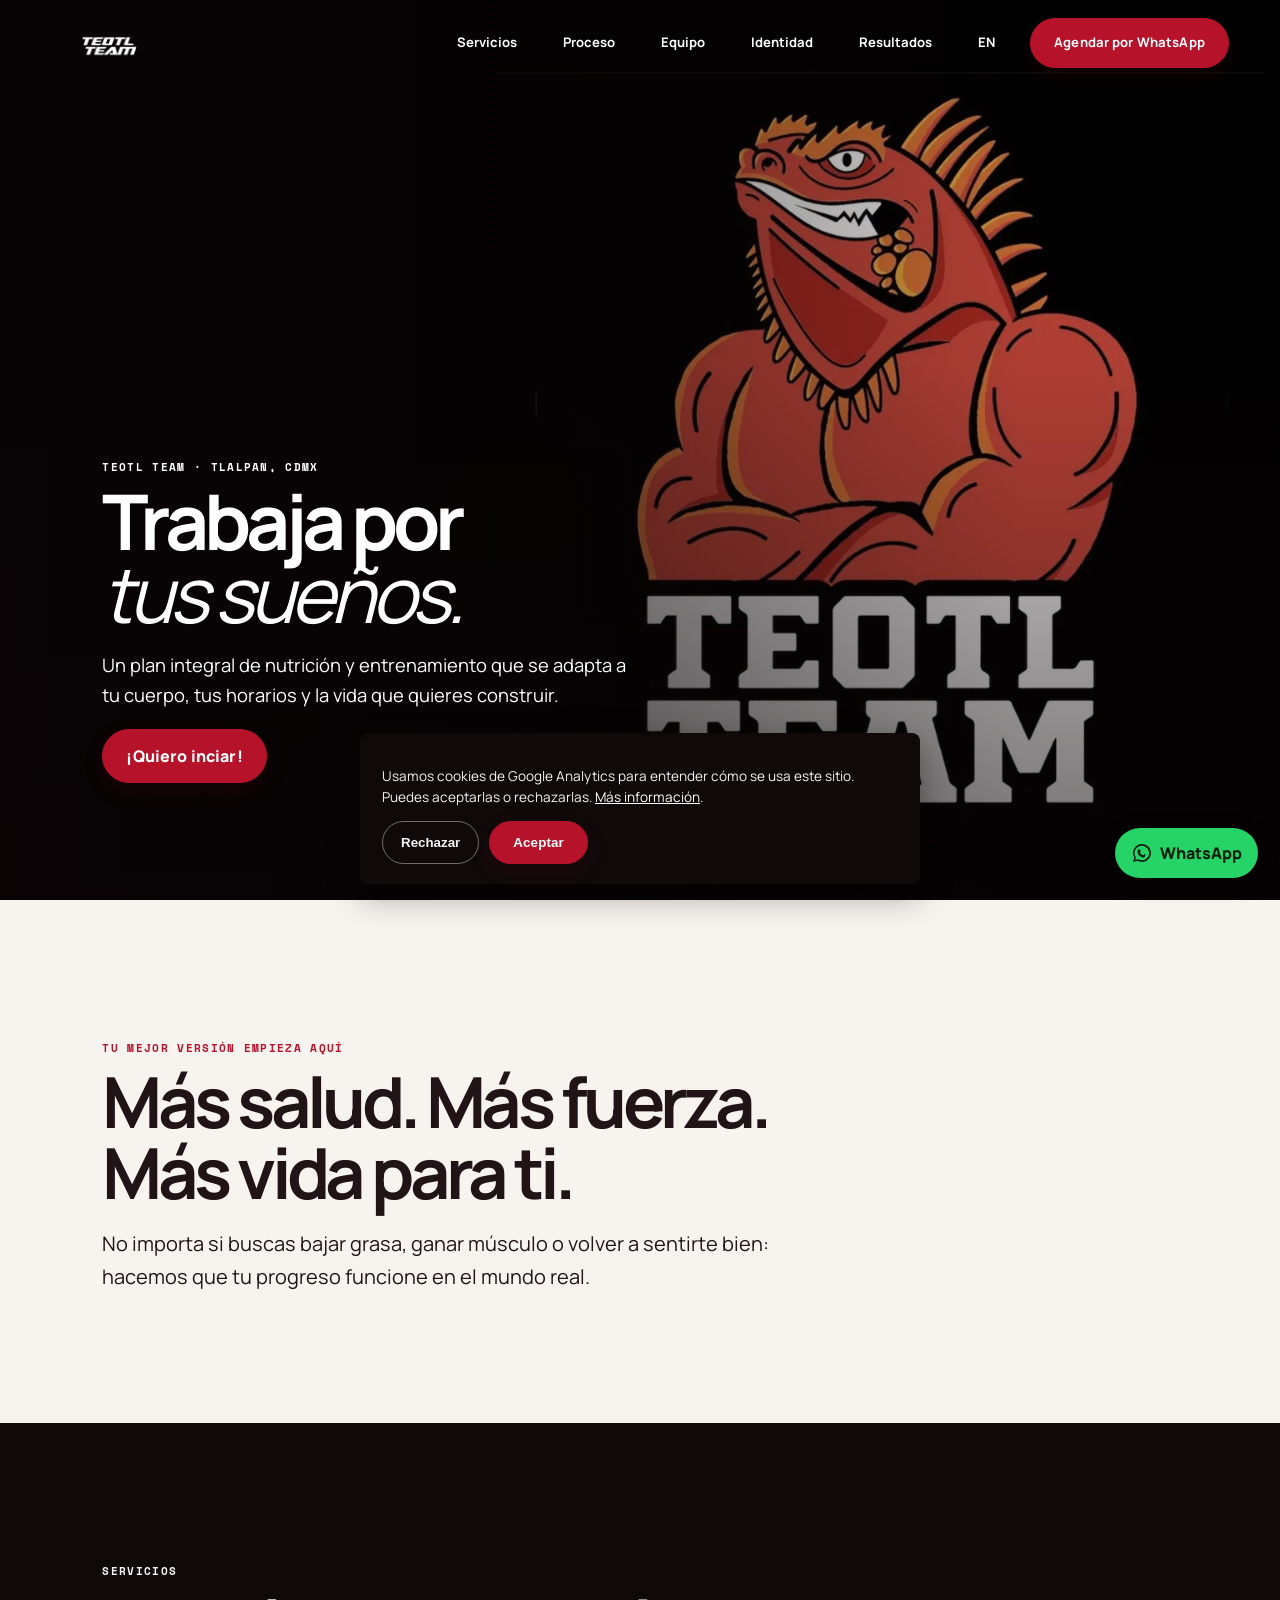
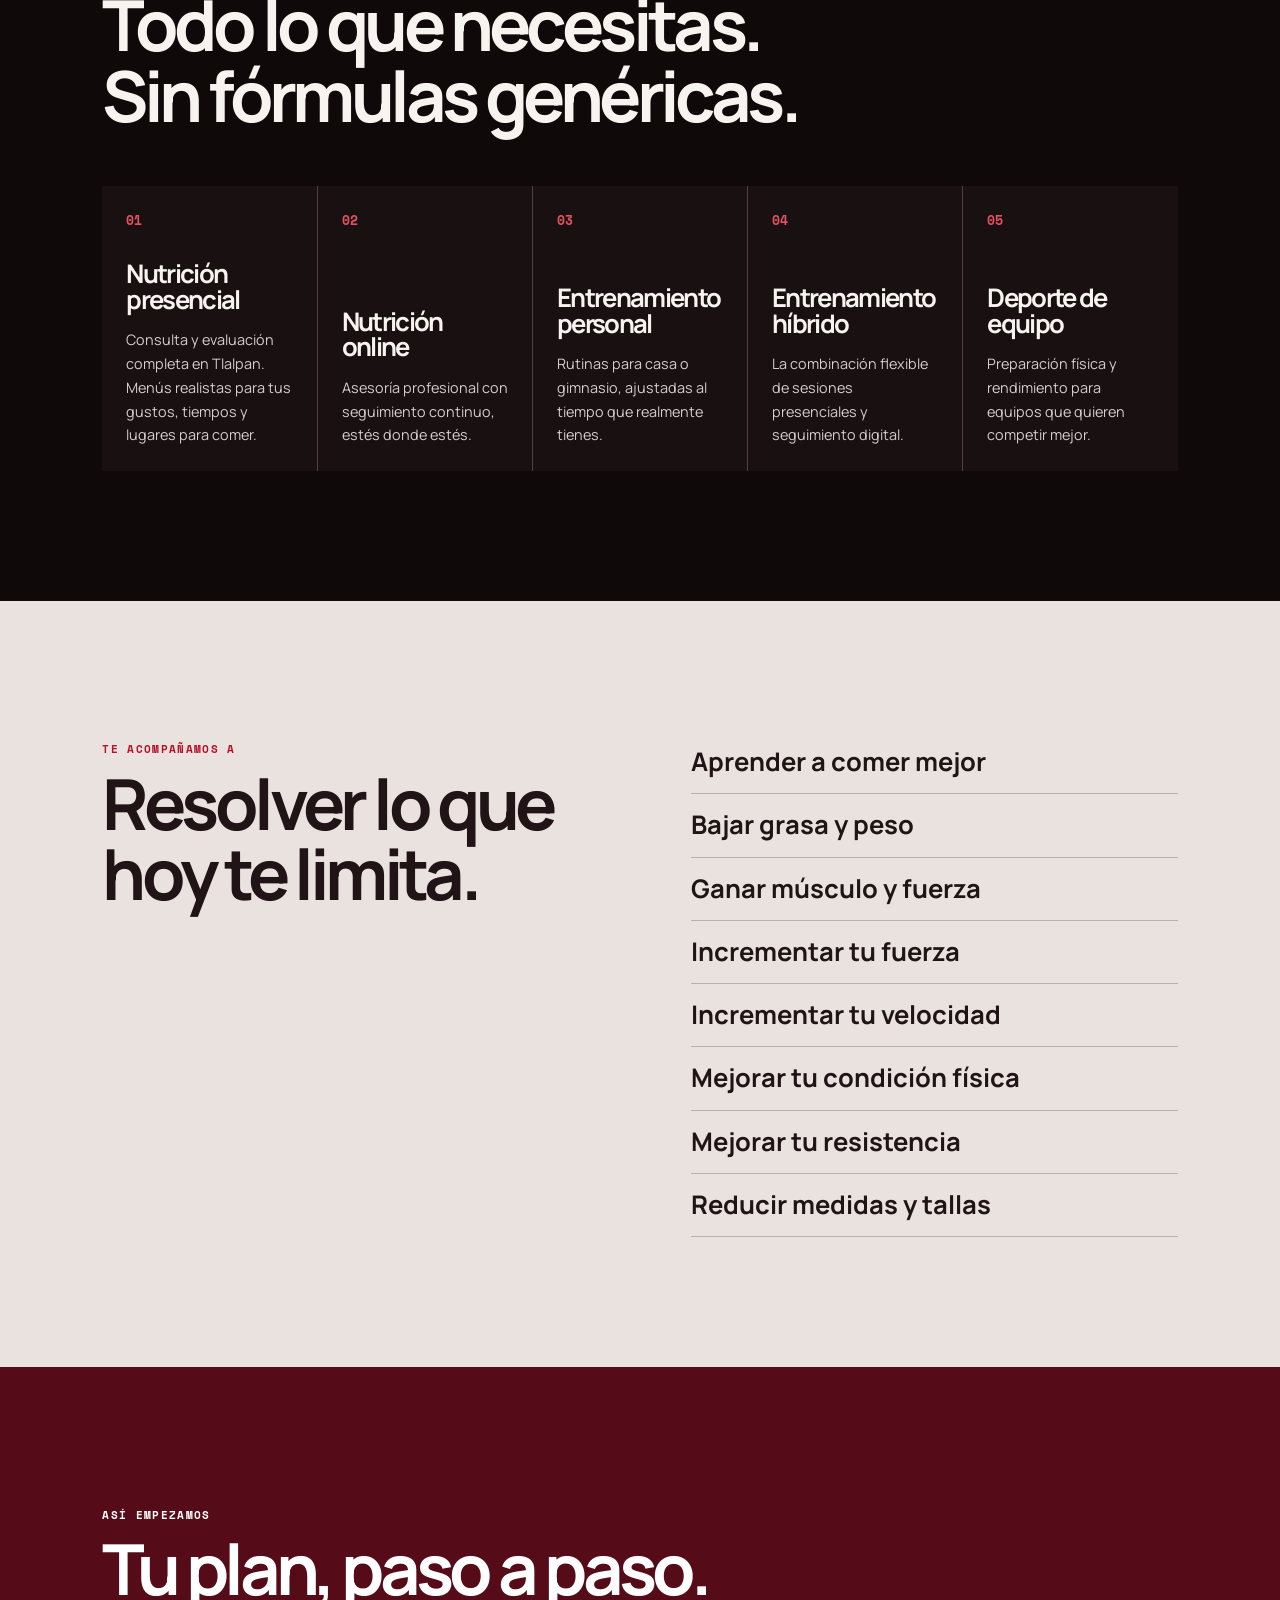
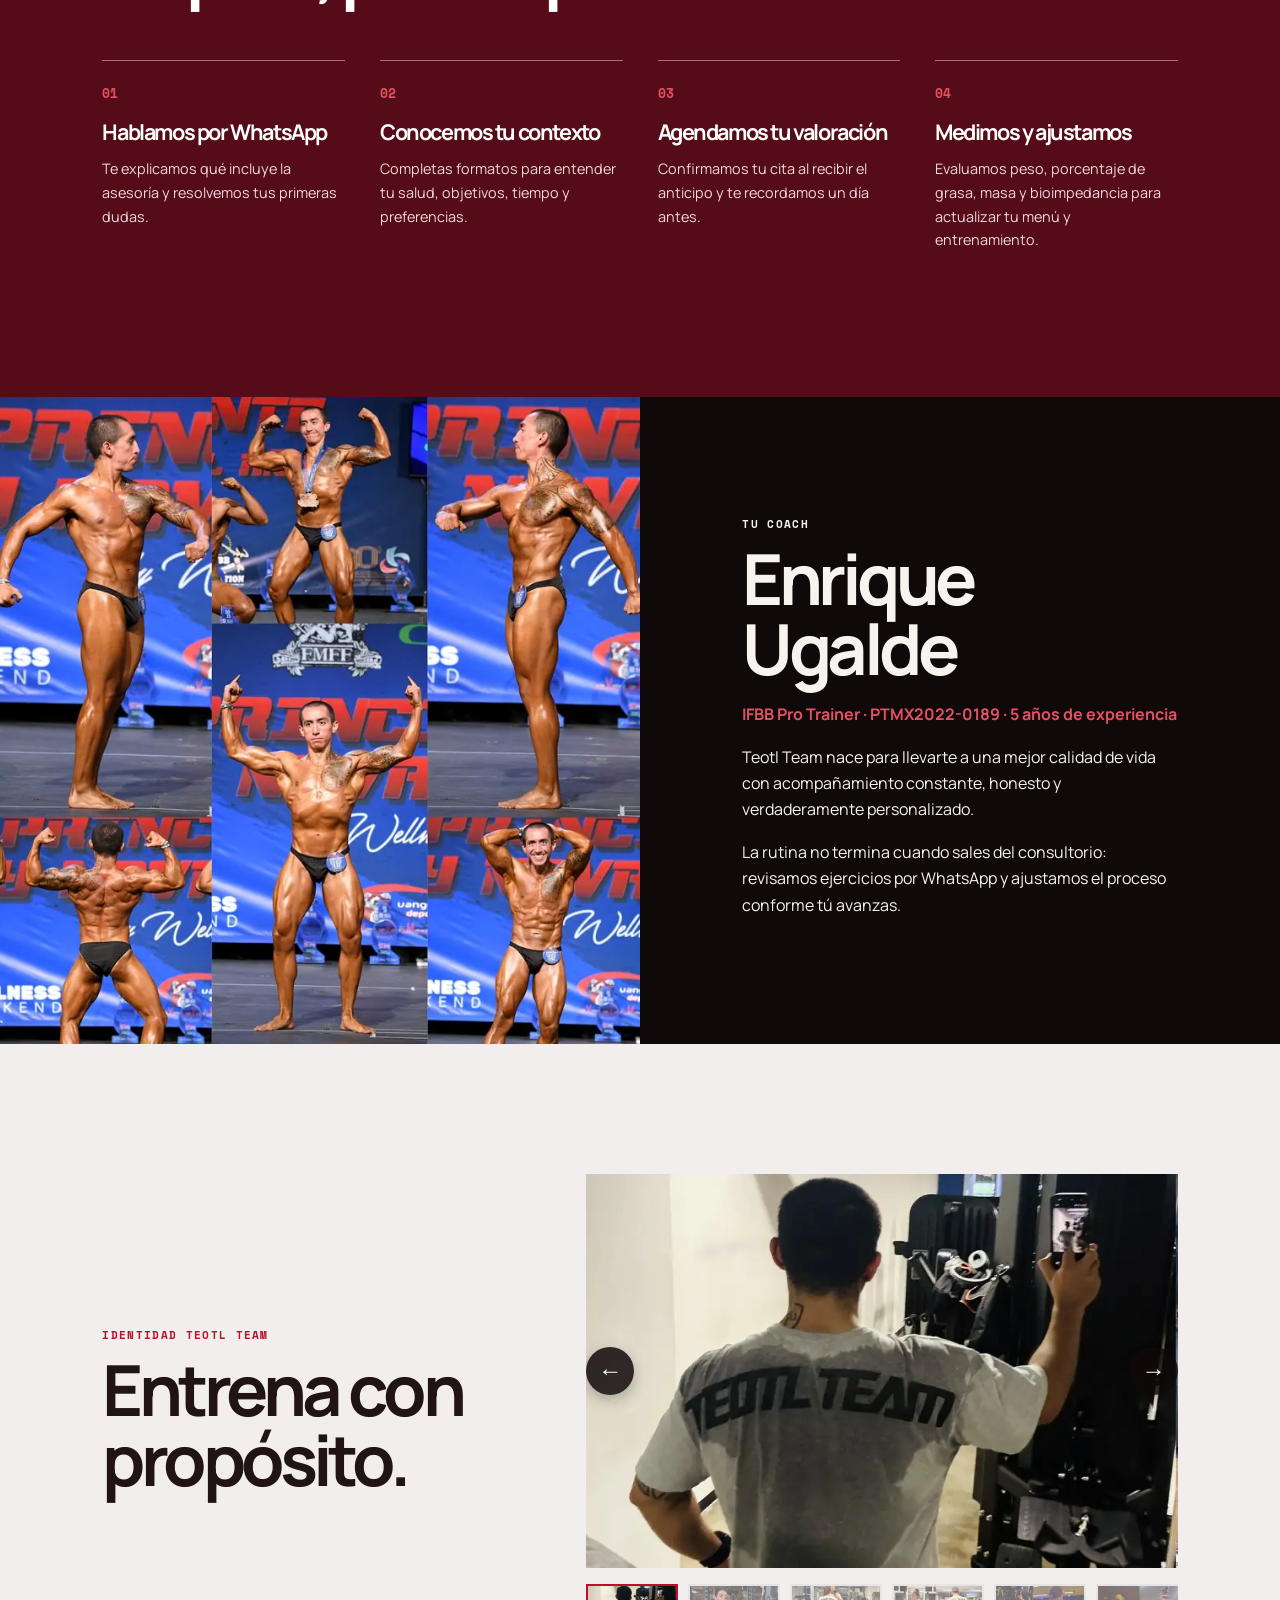
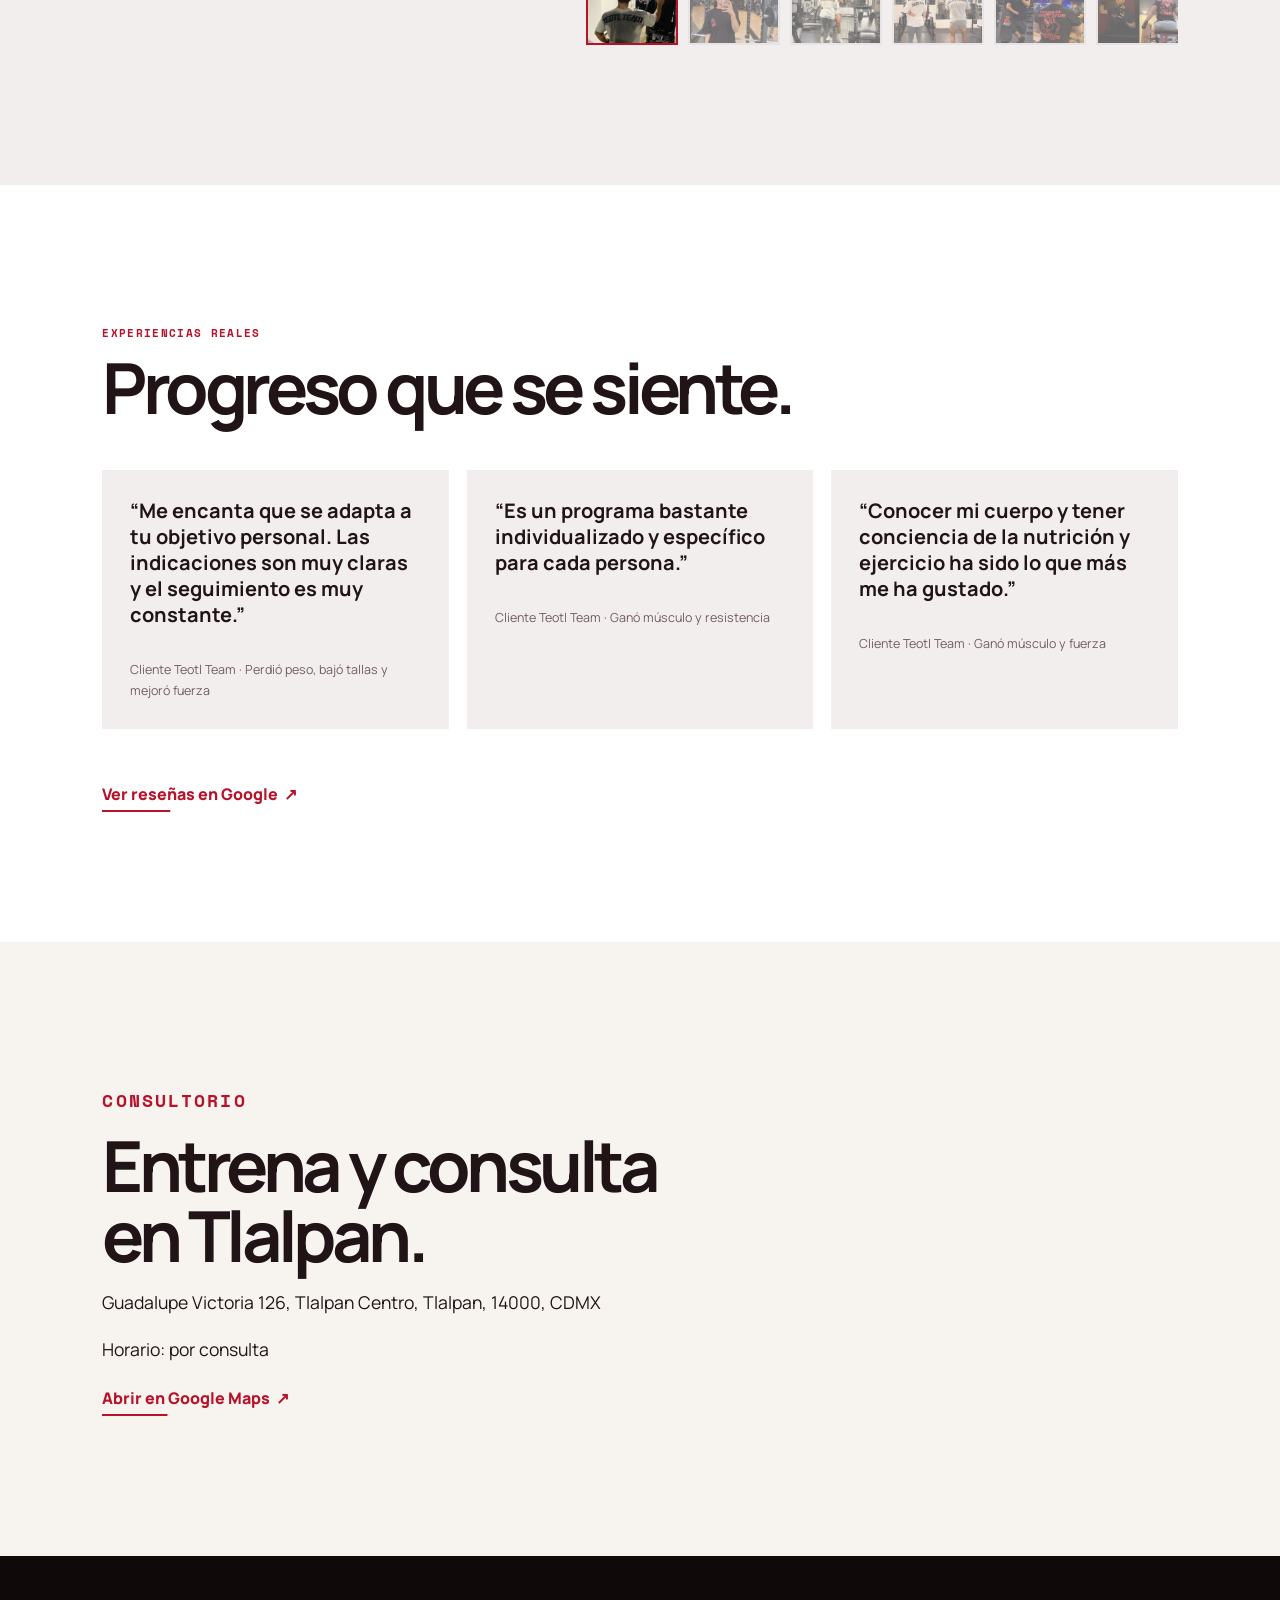
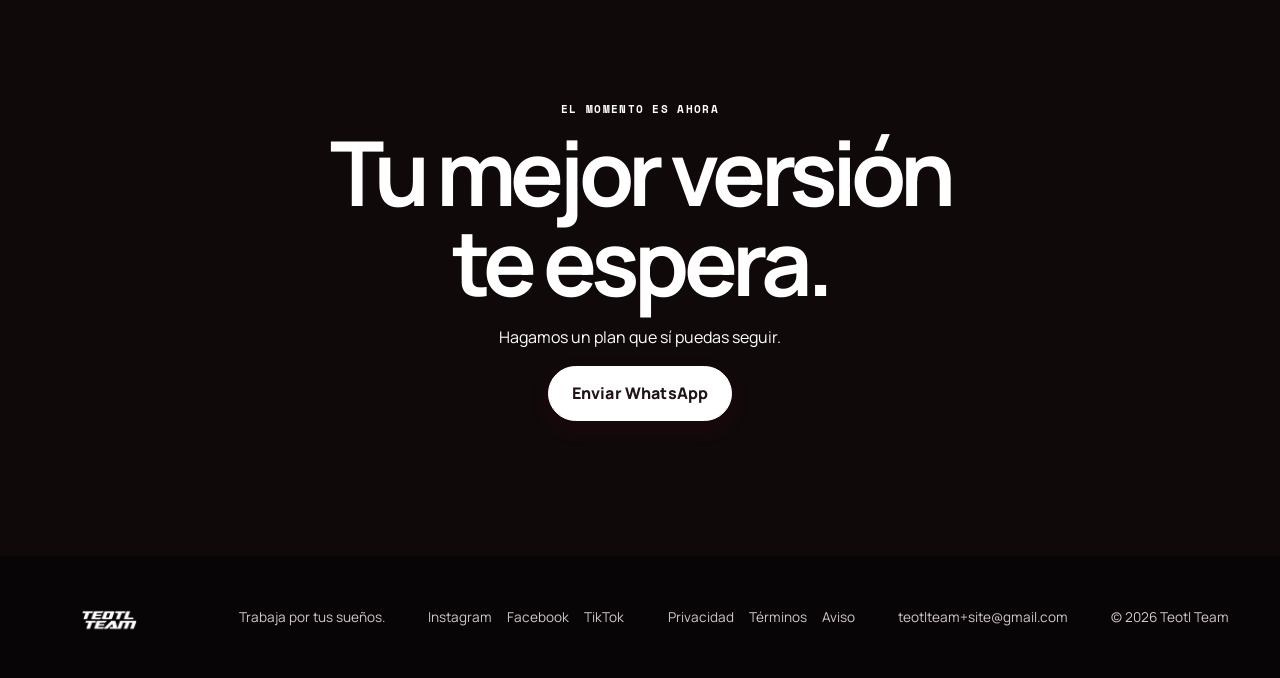
<file: index.html>
<!doctype html>
<html lang="es"><head>
<meta charset="utf-8">
<!-- Google tag (gtag.js) - la carga real se difiere hasta que el usuario acepta en el aviso de cookies, ver js/consent.js -->
<script>
  window.dataLayer = window.dataLayer || [];
  function gtag(){dataLayer.push(arguments);}
  gtag('consent', 'default', {'analytics_storage': 'denied'});
</script>
<meta name="viewport" content="width=device-width,initial-scale=1"><meta name="description" content="Nutriólogo y entrenador personal en Tlalpan, CDMX. Planes de nutrición y entrenamiento 100% personalizados."><meta name="keywords" content="Nutriólogo Tlalpan, Nutriólogo CDMX, Entrenador Personal Tlalpan, Nutrición deportiva, Entrenamiento personalizado"><meta name="theme-color" content="#16080a">
<link rel="canonical" href="https://teotlteam.github.io/teotl-team/index.html">
<link rel="alternate" hreflang="es" href="https://teotlteam.github.io/teotl-team/index.html">
<link rel="alternate" hreflang="en" href="https://teotlteam.github.io/teotl-team/en.html">
<meta property="og:type" content="website"><meta property="og:title" content="Teotl Team | Trabaja por tus sueños"><meta property="og:description" content="Nutrición y entrenamiento personalizado en CDMX."><meta property="og:url" content="https://teotlteam.github.io/teotl-team/index.html"><meta property="og:image" content="https://teotlteam.github.io/teotl-team/assets/hero-training.jpg"><meta property="og:locale" content="es_MX"><meta name="twitter:card" content="summary_large_image"><meta name="twitter:title" content="Teotl Team | Trabaja por tus sueños"><meta name="twitter:description" content="Nutrición y entrenamiento personalizado en CDMX."><meta name="twitter:image" content="https://teotlteam.github.io/teotl-team/assets/hero-training.jpg">
<title>Teotl Team | Trabaja por tus sueños</title>
<link rel="manifest" href="manifest.webmanifest"><link rel="icon" href="assets/favicon.png" type="image/png"><link rel="apple-touch-icon" href="assets/favicon.png">
<link rel="preconnect" href="https://fonts.googleapis.com"><link rel="preconnect" href="https://fonts.gstatic.com" crossorigin><link rel="stylesheet" href="https://fonts.googleapis.com/css2?family=Manrope:wght@400;500;600;700;800&family=Space+Mono:wght@400;700&display=swap">
<script type="application/ld+json">
{"@context":"https://schema.org","@graph":[{"@type":"LocalBusiness","@id":"https://teotlteam.github.io/teotl-team/#negocio","name":"Teotl Team","description":"Nutriólogo y entrenador personal en Tlalpan, CDMX. Planes de nutrición y entrenamiento 100% personalizados.","url":"https://teotlteam.github.io/teotl-team/index.html","image":"https://teotlteam.github.io/teotl-team/assets/hero-training.jpg","telephone":"+5215577858914","address":{"@type":"PostalAddress","streetAddress":"Guadalupe Victoria 126, Tlalpan Centro","addressLocality":"Tlalpan","addressRegion":"CDMX","postalCode":"14000","addressCountry":"MX"},"sameAs":["https://www.instagram.com/teotl_team","https://www.facebook.com/share/1EJVDmc3Hv/?mibextid=wwXIfr","https://www.tiktok.com/@teotlteam"],"employee":{"@type":"Person","name":"Enrique Ugalde","jobTitle":"IFBB Pro Trainer","description":"IFBB Pro Trainer, PTMX2022-0189, 5 años de experiencia."}}]}
</script>
<link rel="stylesheet" href="css/styles.css"></head>
<body><a class="skip" href="#contenido">Saltar al contenido</a><header class="header"><a class="brand" href="index.html"><img src="assets/logoTeotl.png" alt="Teotl Team" decoding="async"></a><button class="menu-button" aria-expanded="false" aria-controls="menu">MENÚ</button><nav id="menu"><a href="#servicios">Servicios</a><a href="#proceso">Proceso</a><a href="#enrique">Equipo</a><a href="#identidad">Identidad</a><a href="#resultados">Resultados</a><a href="en.html" lang="en">EN</a><a class="nav-cta" data-wa href="https://wa.me/message/LVVZT2WI5NTMI1">Agendar por WhatsApp</a></nav></header>
<main id="contenido"><section class="hero"><div class="hero-media"><picture><source type="image/webp" srcset="assets/hero-training-480.webp 480w, assets/hero-training-768.webp 768w, assets/hero-training-1200.webp 1200w, assets/hero-training-1920.webp 1920w" sizes="100vw"><img src="assets/hero-training.jpg" alt="Teotl Team" width="1920" height="1080" fetchpriority="high" decoding="async"></picture></div><div class="hero-copy"><p class="tag">TEOTL TEAM · TLALPAN, CDMX</p><h1>Trabaja por<br><i>tus sueños.</i></h1><p>Un plan integral de nutrición y entrenamiento que se adapta a tu cuerpo, tus horarios y la vida que quieres construir.</p><a class="button" data-wa href="https://cal.com/teotlteam/nuevo-integrante-teotl-team">¡Quiero inciar!</a></div></section>
<section class="statement section"><p class="tag red">TU MEJOR VERSIÓN EMPIEZA AQUÍ</p><h2>Más salud. Más fuerza.<br>Más vida para ti.</h2><p class="lede">No importa si buscas bajar grasa, ganar músculo o volver a sentirte bien: hacemos que tu progreso funcione en el mundo real.</p></section>
<section id="servicios" class="services section dark"><p class="tag">SERVICIOS</p><h2>Todo lo que necesitas.<br>Sin fórmulas genéricas.</h2><div class="cards"><article><span>01</span><h3>Nutrición presencial</h3><p>Consulta y evaluación completa en Tlalpan. Menús realistas para tus gustos, tiempos y lugares para comer.</p></article><article><span>02</span><h3>Nutrición online</h3><p>Asesoría profesional con seguimiento continuo, estés donde estés.</p></article><article><span>03</span><h3>Entrenamiento personal</h3><p>Rutinas para casa o gimnasio, ajustadas al tiempo que realmente tienes.</p></article><article><span>04</span><h3>Entrenamiento híbrido</h3><p>La combinación flexible de sesiones presenciales y seguimiento digital.</p></article><article><span>05</span><h3>Deporte de equipo</h3><p>Preparación física y rendimiento para equipos que quieren competir mejor.</p></article></div></section>
<section class="focus section"><div><p class="tag red">TE ACOMPAÑAMOS A</p><h2>Resolver lo que hoy te limita.</h2></div><ul>
  <li>Aprender a comer mejor</li>
  <li>Bajar grasa y peso</li>
  <li>Ganar músculo y fuerza</li>
  <li>Incrementar tu fuerza</li>
  <li>Incrementar tu velocidad</li>
  <li>Mejorar tu condición física</li>
  <li>Mejorar tu resistencia</li>
  <li>Reducir medidas y tallas</li>
</ul></section>
<section id="proceso" class="process section"><p class="tag">ASÍ EMPEZAMOS</p><h2>Tu plan, paso a paso.</h2><div class="steps"><article><b>01</b><h3>Hablamos por WhatsApp</h3><p>Te explicamos qué incluye la asesoría y resolvemos tus primeras dudas.</p></article><article><b>02</b><h3>Conocemos tu contexto</h3><p>Completas formatos para entender tu salud, objetivos, tiempo y preferencias.</p></article><article><b>03</b><h3>Agendamos tu valoración</h3><p>Confirmamos tu cita al recibir el anticipo y te recordamos un día antes.</p></article><article><b>04</b><h3>Medimos y ajustamos</h3><p>Evaluamos peso, porcentaje de grasa, masa y bioimpedancia para actualizar tu menú y entrenamiento.</p></article></div></section>
<section id="enrique" class="about dark"><div class="about-image"><picture><source type="image/webp" srcset="assets/enrique_ugalde-480.webp 480w, assets/enrique_ugalde-768.webp 768w, assets/enrique_ugalde-1200.webp 1200w, assets/enrique_ugalde-1350.webp 1350w" sizes="(max-width:850px) 100vw, 50vw"><img src="assets/enrique_ugalde.jpg" alt="Enrique Ugalde, IFBB Pro Trainer · PTMX2022-0189" width="1350" height="1350" loading="lazy" decoding="async"></picture></div><div class="about-copy"><p class="tag">TU COACH</p><h2>Enrique<br>Ugalde</h2><p class="credential">IFBB Pro Trainer · PTMX2022-0189 · 5 años de experiencia</p><p>Teotl Team nace para llevarte a una mejor calidad de vida con acompañamiento constante, honesto y verdaderamente personalizado.</p><p>La rutina no termina cuando sales del consultorio: revisamos ejercicios por WhatsApp y ajustamos el proceso conforme tú avanzas.</p></div></section>
  <section id="identidad" class="playeras section">
    <div class="playeras-heading">
      <p class="tag red">IDENTIDAD TEOTL TEAM</p><h2>Entrena con propósito.</h2></div>
    <div class="product-carousel" aria-label="Teotl Team apparel gallery"><div class="product-viewport"><div class="product-track">
      <figure><picture><source type="image/webp" srcset="assets/playera-1-480.webp 480w, assets/playera-1-768.webp 768w, assets/playera-1-1200.webp 1200w, assets/playera-1-1600.webp 1600w" sizes="(max-width:600px) 100vw, 600px"><img src="assets/playera-1.jpg" width="1600" height="1067" loading="lazy" decoding="async" alt="Playera Teotl Team, imagen 1"></picture></figure>
      <figure><picture><source type="image/webp" srcset="assets/playera-2-480.webp 480w, assets/playera-2-768.webp 768w, assets/playera-2-1200.webp 1200w, assets/playera-2-1600.webp 1600w" sizes="(max-width:600px) 100vw, 600px"><img src="assets/playera-2.jpg" width="1600" height="1067" loading="lazy" decoding="async" alt="Playera Teotl Team, imagen 2"></picture></figure>
      <figure><picture><source type="image/webp" srcset="assets/playera-3-480.webp 480w, assets/playera-3-768.webp 768w, assets/playera-3-1200.webp 1200w, assets/playera-3-1430.webp 1430w" sizes="(max-width:600px) 100vw, 600px"><img src="assets/playera-3.jpg" width="1430" height="1067" loading="lazy" decoding="async" alt="Playera Teotl Team, imagen 3"></picture></figure>
      <figure><picture><source type="image/webp" srcset="assets/playera-4-480.webp 480w, assets/playera-4-768.webp 768w, assets/playera-4-1200.webp 1200w, assets/playera-4-1430.webp 1430w" sizes="(max-width:600px) 100vw, 600px"><img src="assets/playera-4.jpg" width="1430" height="1067" loading="lazy" decoding="async" alt="Playera Teotl Team, imagen 4"></picture></figure>
      <figure><picture><source type="image/webp" srcset="assets/playera-5-480.webp 480w, assets/playera-5-768.webp 768w, assets/playera-5-1200.webp 1200w, assets/playera-5-1600.webp 1600w" sizes="(max-width:600px) 100vw, 600px"><img src="assets/playera-5.jpg" width="1600" height="1067" loading="lazy" decoding="async" alt="Playera Teotl Team, imagen 5"></picture></figure>
      <figure><picture><source type="image/webp" srcset="assets/playera-6-480.webp 480w, assets/playera-6-768.webp 768w, assets/playera-6-1200.webp 1200w, assets/playera-6-1600.webp 1600w" sizes="(max-width:600px) 100vw, 600px"><img src="assets/playera-6.jpg" width="1600" height="1067" loading="lazy" decoding="async" alt="Playera Teotl Team, imagen 6"></picture></figure>
    </div>
      <button class="product-arrow product-prev" type="button" aria-label="Previous image">←</button><button class="product-arrow product-next" type="button" aria-label="Next image">→</button></div>
      <div class="product-previews" aria-label="Select image">
        <button class="product-preview active" type="button" data-index="0"><picture><source type="image/webp" srcset="assets/playera-1-480.webp"><img src="assets/playera-1.jpg" width="1600" height="1067" loading="lazy" decoding="async" alt="Preview 1"></picture></button>
        <button class="product-preview" type="button" data-index="1"><picture><source type="image/webp" srcset="assets/playera-2-480.webp"><img src="assets/playera-2.jpg" width="1600" height="1067" loading="lazy" decoding="async" alt="Preview 2"></picture></button>
        <button class="product-preview" type="button" data-index="2"><picture><source type="image/webp" srcset="assets/playera-3-480.webp"><img src="assets/playera-3.jpg" width="1430" height="1067" loading="lazy" decoding="async" alt="Preview 3"></picture></button>
        <button class="product-preview" type="button" data-index="3"><picture><source type="image/webp" srcset="assets/playera-4-480.webp"><img src="assets/playera-4.jpg" width="1430" height="1067" loading="lazy" decoding="async" alt="Preview 4"></picture></button>
        <button class="product-preview" type="button" data-index="4"><picture><source type="image/webp" srcset="assets/playera-5-480.webp"><img src="assets/playera-5.jpg" width="1600" height="1067" loading="lazy" decoding="async" alt="Preview 5"></picture></button>
        <button class="product-preview" type="button" data-index="5"><picture><source type="image/webp" srcset="assets/playera-6-480.webp"><img src="assets/playera-6.jpg" width="1600" height="1067" loading="lazy" decoding="async" alt="Preview 6"></picture></button>
      </div>
    </div>
  </section>
<section id="resultados" class="results section"><p class="tag red">EXPERIENCIAS REALES</p><h2>Progreso que se siente.</h2><div class="testimonials"><figure><blockquote>“Me encanta que se adapta a tu objetivo personal. Las indicaciones son muy claras y el seguimiento es muy constante.”</blockquote><figcaption>Cliente Teotl Team · Perdió peso, bajó tallas y mejoró fuerza</figcaption></figure><figure><blockquote>“Es un programa bastante individualizado y específico para cada persona.”</blockquote><figcaption>Cliente Teotl Team · Ganó músculo y resistencia</figcaption></figure><figure><blockquote>“Conocer mi cuerpo y tener conciencia de la nutrición y ejercicio ha sido lo que más me ha gustado.”</blockquote><figcaption>Cliente Teotl Team · Ganó músculo y fuerza</figcaption></figure></div><a class="review-link" href="https://share.google/MsB07q5ki0WaCU0rV" target="_blank" rel="noopener">Ver reseñas en Google<span class="ext-arrow" aria-hidden="true">↗</span></a></section>
<section class="location section"><p class="tag red">CONSULTORIO</p><h2>Entrena y consulta<br>en Tlalpan.</h2><p>Guadalupe Victoria 126, Tlalpan Centro, Tlalpan, 14000, CDMX</p><p>Horario: por consulta</p><a href="https://share.google/MsB07q5ki0WaCU0rV" target="_blank" rel="noopener">Abrir en Google Maps<span class="ext-arrow" aria-hidden="true">↗</span></a></section>
<section class="cta"><p class="tag">EL MOMENTO ES AHORA</p><h2>Tu mejor versión<br>te espera.</h2><p>Hagamos un plan que sí puedas seguir.</p><a class="button white" data-wa href="https://wa.me/message/LVVZT2WI5NTMI1">Enviar WhatsApp</a></section></main>
<footer><img src="assets/logoTeotl.png" alt="Teotl Team" loading="lazy" decoding="async"><p>Trabaja por tus sueños.</p><div class="social"><a href="https://www.instagram.com/teotl_team" target="_blank" rel="noopener">Instagram</a><a href="https://www.facebook.com/share/1EJVDmc3Hv/?mibextid=wwXIfr" target="_blank" rel="noopener">Facebook</a><a href="https://www.tiktok.com/@teotlteam" target="_blank" rel="noopener">TikTok</a></div><div class="legal"><a href="privacidad.html">Privacidad</a><a href="terminos.html">Términos</a><a href="aviso-privacidad.html">Aviso</a></div><a href="mailto:teotlteam+site@gmail.com">teotlteam+site@gmail.com</a><p>© <span id="year"></span> Teotl Team</p></footer><a class="whatsapp" data-wa href="https://wa.me/message/LVVZT2WI5NTMI1" aria-label="Enviar WhatsApp"><svg viewBox="0 0 32 32" aria-hidden="true">
    <path d="M16 3a13 13 0 0 0-11.2 19.6L3 29l6.6-1.7A13 13 0 1 0 16 3Zm0 23.7c-2 0-3.9-.5-5.6-1.5l-.4-.2-3.9 1 1-3.8-.3-.4A10.6 10.6 0 1 1 16 26.7Zm5.8-7.9c-.3-.2-1.8-.9-2.1-1s-.5-.2-.7.2-.8 1-.9 1.2-.4.3-.7.1a8.6 8.6 0 0 1-2.5-1.5 9.5 9.5 0 0 1-1.8-2.2c-.2-.3 0-.5.1-.6l.5-.6c.2-.2.2-.4.3-.6s0-.5 0-.6l-1-2.3c-.2-.6-.5-.5-.7-.5h-.6c-.2 0-.6.1-.9.5s-1.2 1.2-1.2 3 .9 3.5 1 3.8c.1.2 1.9 3 4.6 4.2.6.3 1.1.5 1.5.6.6.2 1.2.2 1.6.1.5-.1 1.8-.7 2-1.4s.3-1.3.2-1.4-.3-.2-.6-.4Z"/>
  </svg>
  <span>WhatsApp</span></a><button class="top" aria-label="Volver arriba">↑</button><script src="js/consent.js"></script><script src="js/app.js"></script></body></html>
</file>
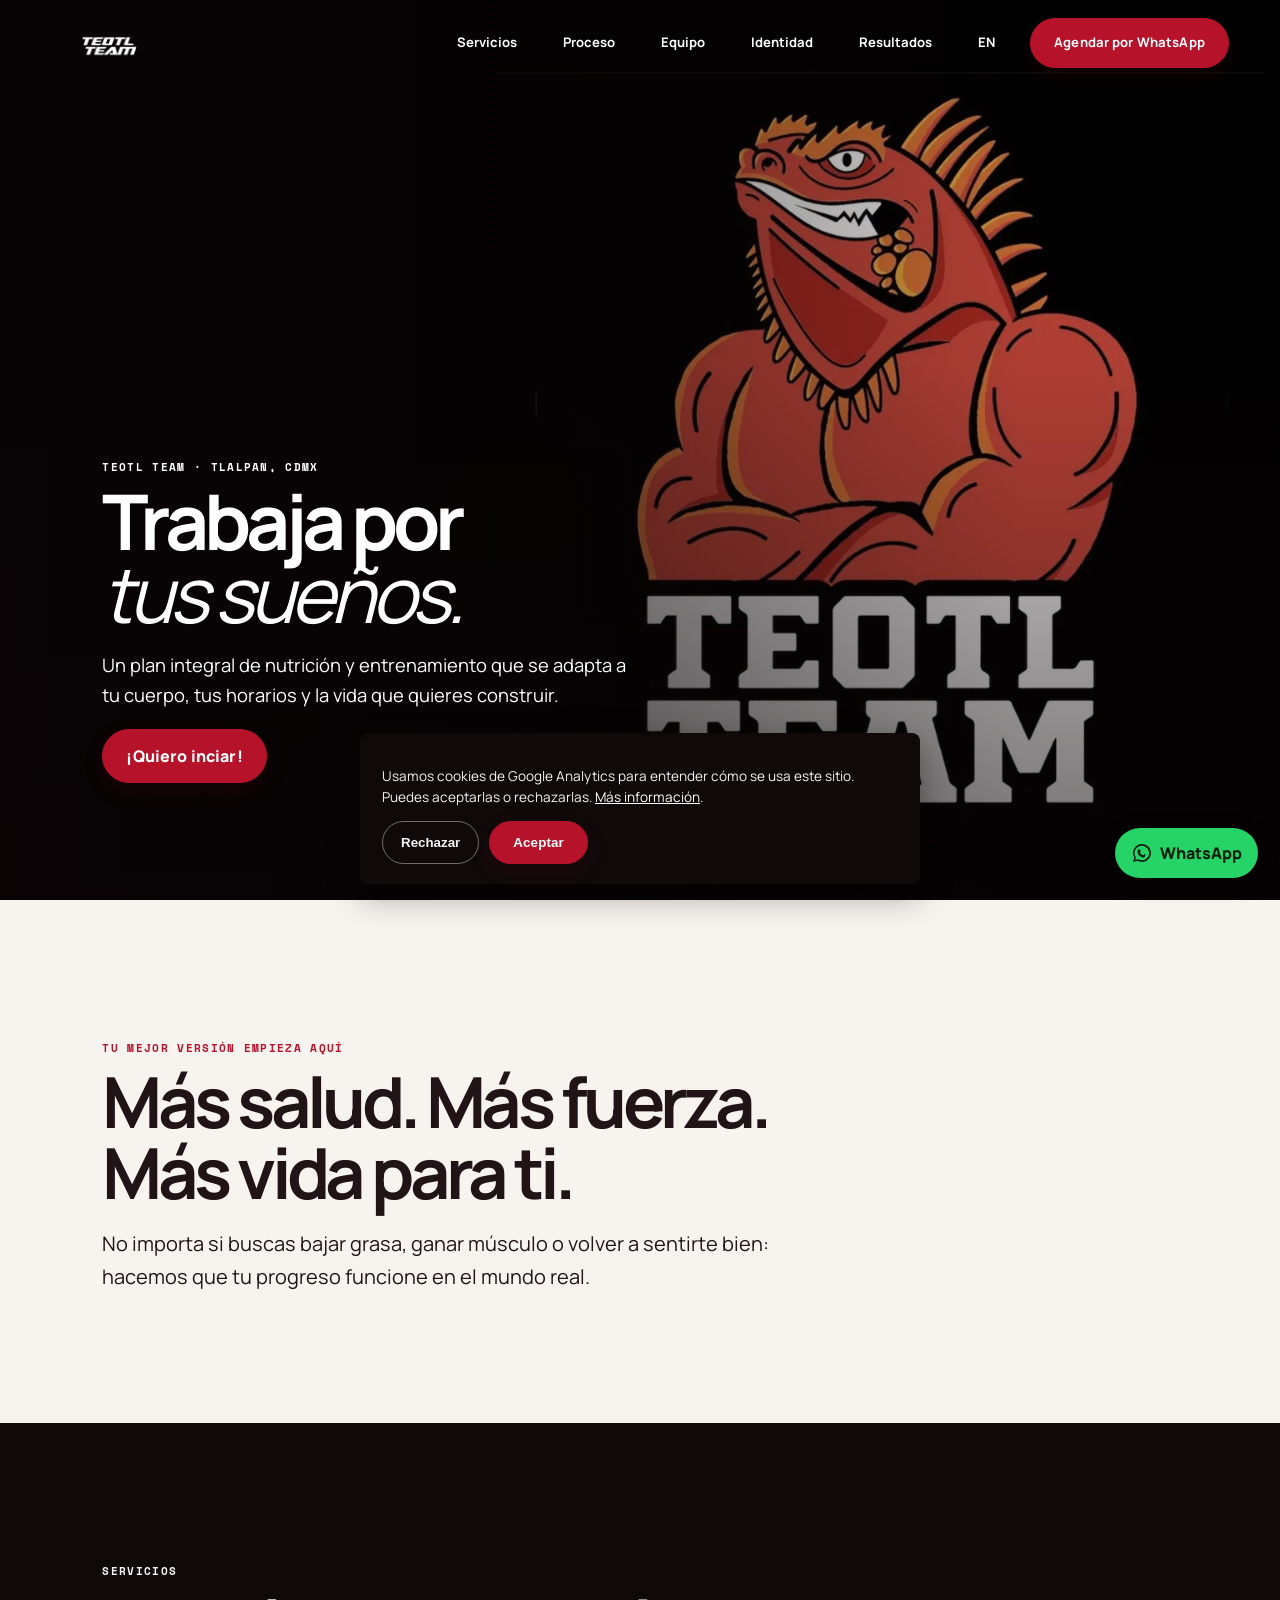
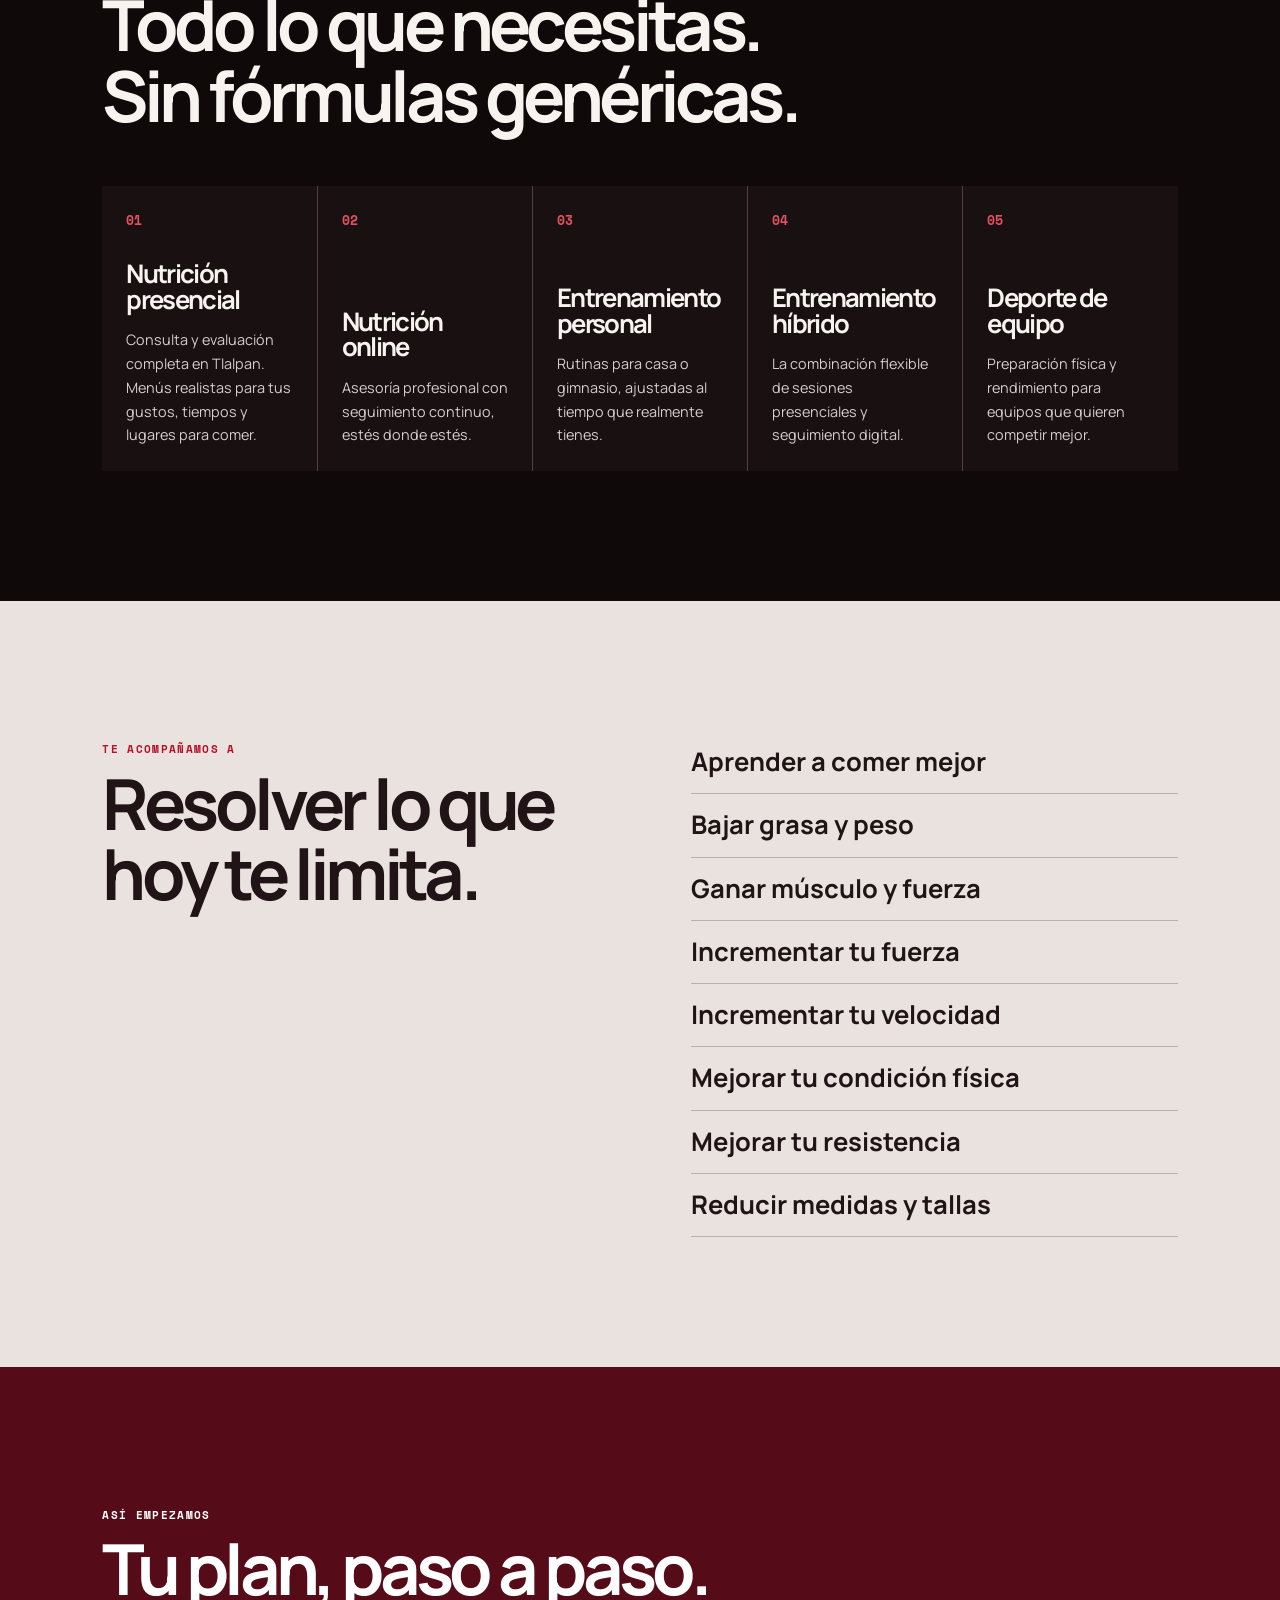
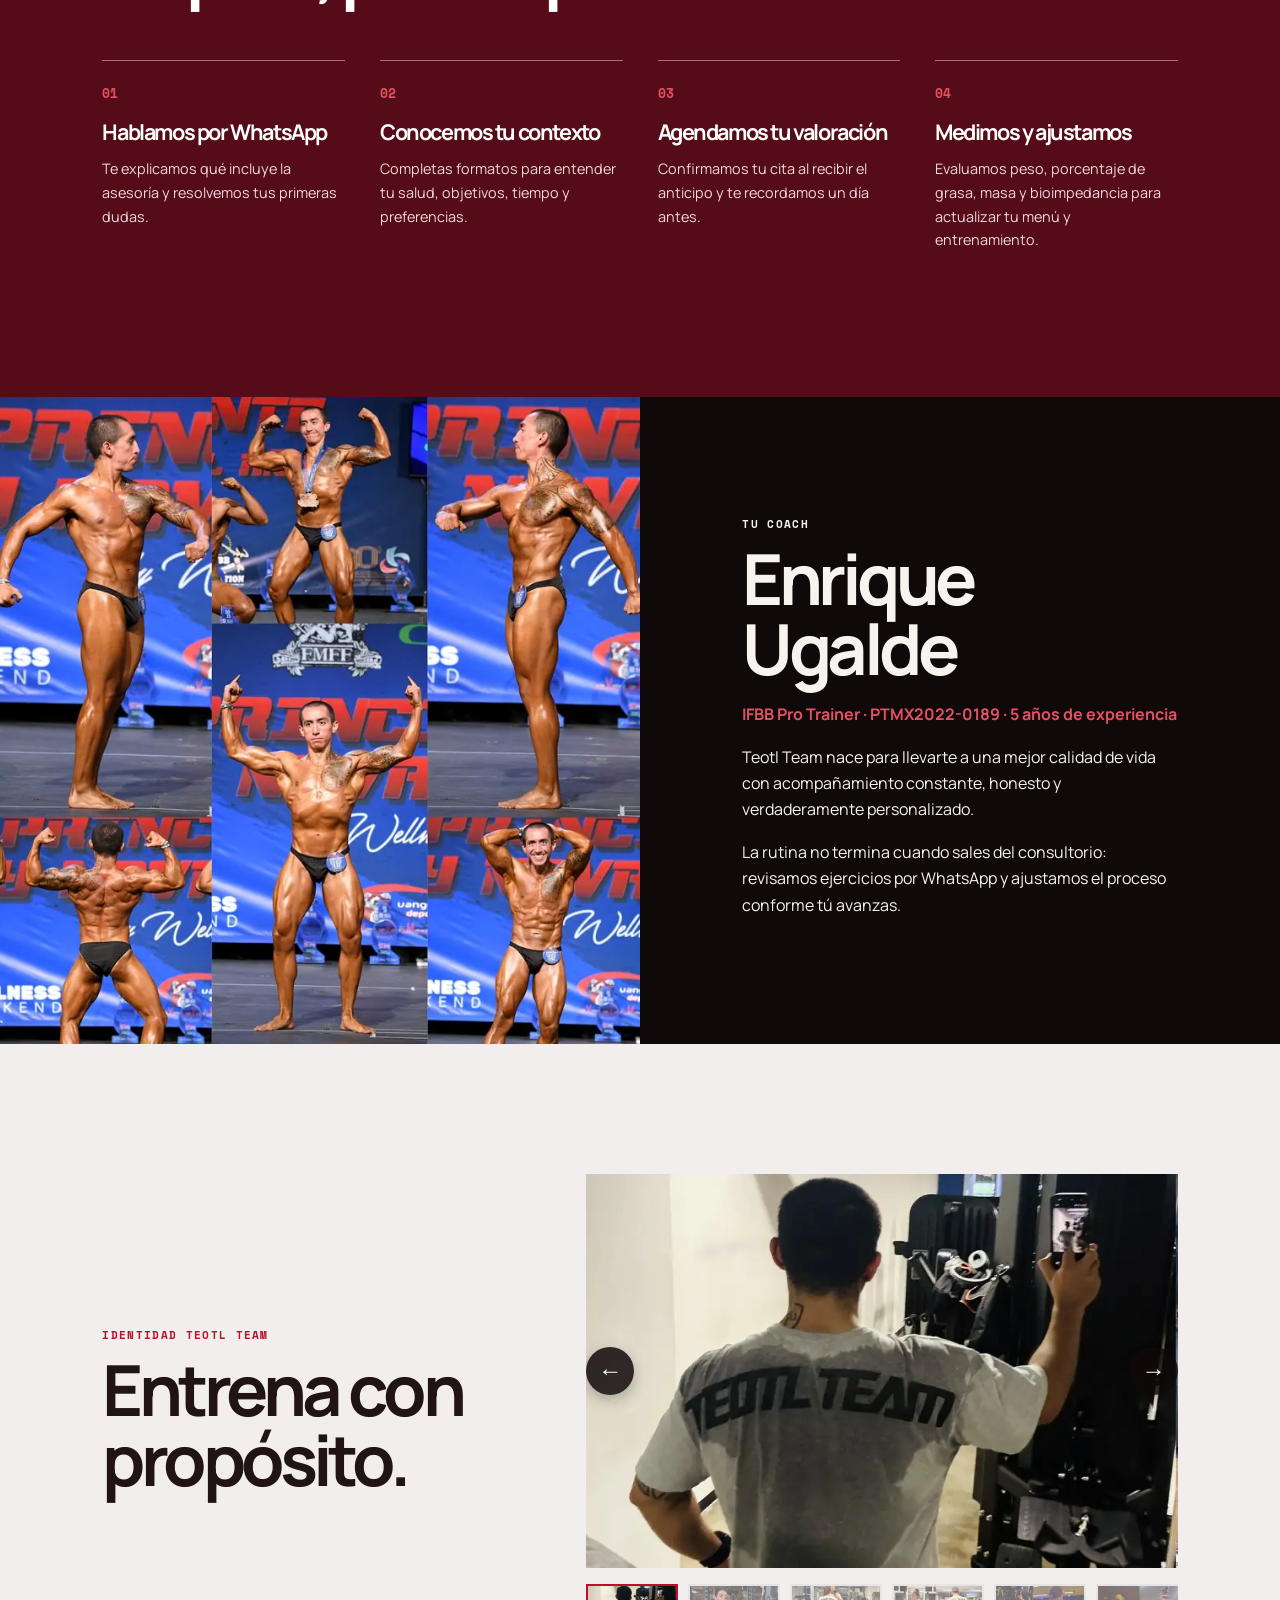
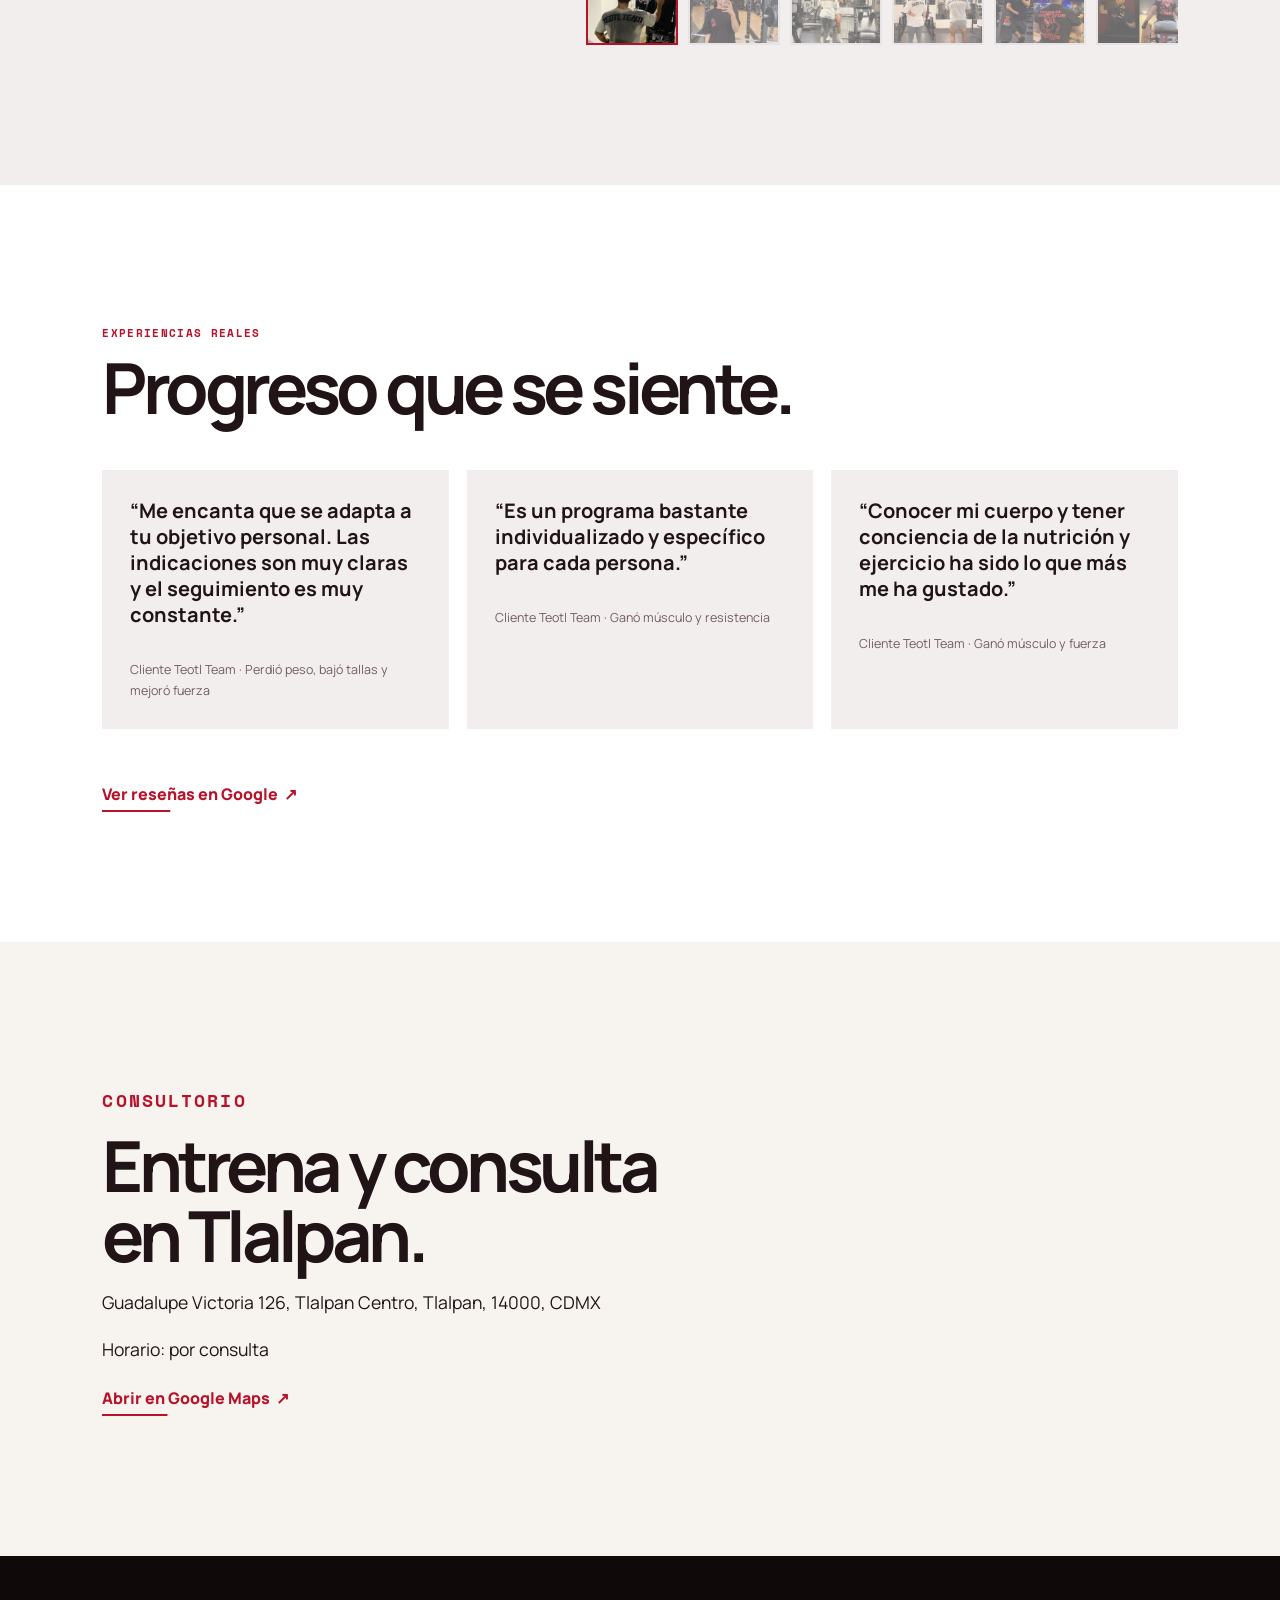
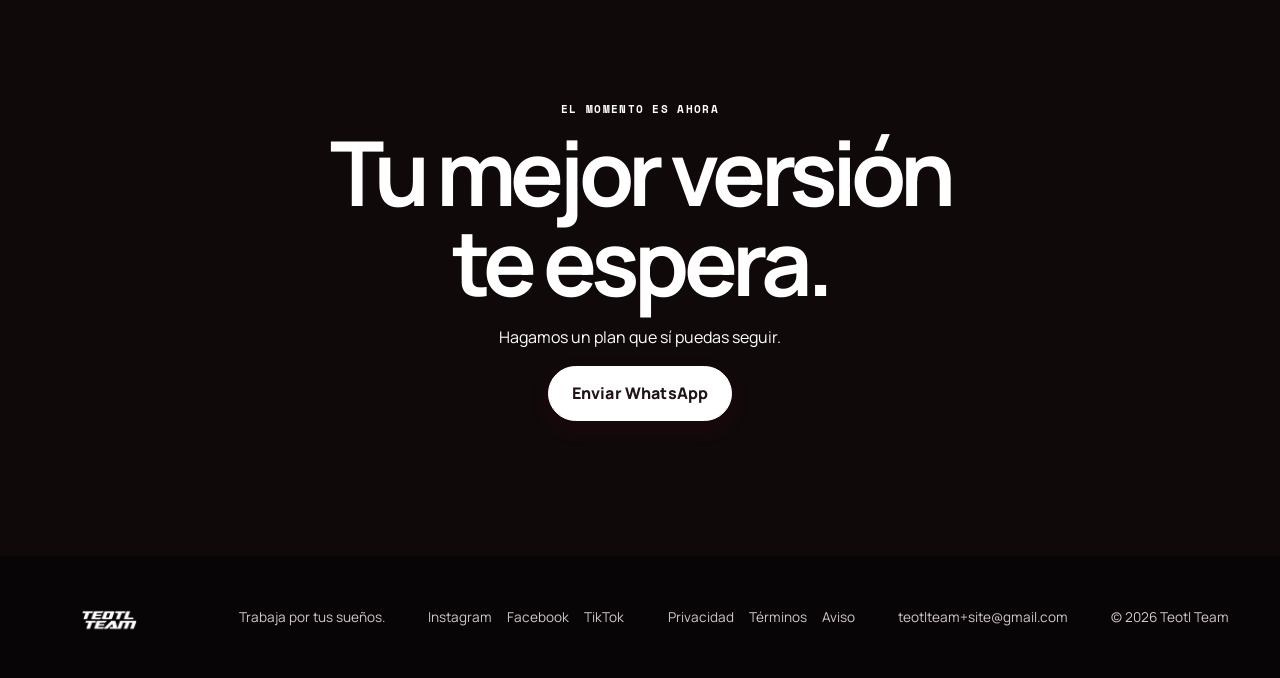
<file: confirmar/index.html>
<!DOCTYPE html>
<html lang="es">
<head>
<meta charset="utf-8">
<meta name="viewport" content="width=device-width, initial-scale=1">
<meta name="robots" content="noindex, nofollow">
<meta name="referrer" content="no-referrer">
<title>Abriendo WhatsApp…</title>
<style>
  html, body { margin:0; height:100%; }
  body {
    background:#000; color:#fff; font-family:-apple-system, BlinkMacSystemFont, 'Segoe UI', Helvetica, Arial, sans-serif;
    display:flex; flex-direction:column; align-items:center; justify-content:center; text-align:center; padding:24px; box-sizing:border-box;
  }
  .spinner {
    width:34px; height:34px; border:3px solid #333; border-top-color:#FEA500; border-radius:50%;
    animation:spin .8s linear infinite; margin-bottom:18px;
  }
  @keyframes spin { to { transform:rotate(360deg); } }
  p { margin:0 0 20px 0; font-size:17px; }
  .brand { color:#FEA500; font-weight:bold; letter-spacing:2px; font-size:12px; margin-bottom:26px; text-transform:uppercase; }
  a.btn {
    display:inline-block; padding:13px 26px; background:#25D366; color:#fff; border-radius:8px;
    text-decoration:none; font-weight:bold; font-size:15px;
  }
  .small { margin-top:16px; font-size:12px; color:#8a8477; }
  .small a { color:#FEA500; }
</style>
</head>
<body>
  <div class="brand">Teotl Team</div>
  <div class="spinner" aria-hidden="true"></div>
  <p>Abriendo WhatsApp…</p>
  <a id="manual" class="btn" href="https://wa.me/">Toca aquí si no se abre solo</a>
  <div class="small">Tu confirmación quedó registrada. <a id="home" href="../">Ir al sitio</a></div>

<script>
(function () {
  // ─── CONFIGURACIÓN (se edita una sola vez) ────────────────────────────────
  // URL /exec de tu Apps Script (apps-script/confirmRedirect.gs). Si se deja
  // sin configurar, la página igual manda a WhatsApp, pero no registra.
  var LOGGER_URL = 'https://script.google.com/macros/s/AKfycbzpv_iIzBj1ZJdRzk1vJRiYD0adL5gwASiN5ZGq5PdfEqSVeC2hHNVNDvY3sxv4WiZb/exec';

  // Número de WhatsApp de Teotl Team, solo dígitos y con código de país
  // (ej. 525512345678). Debe ser el MISMO valor que la variable
  // WHATSAPP_NUMBER del proyecto de automatización. Vive aquí (y no en el
  // enlace del correo) para que el enlace no lleve el número.
  var WHATSAPP_NUMBER = '5577858914';

  // A dónde se manda a la persona cuando regresa de WhatsApp, o si el enlace
  // llega incompleto/inválido. '../' = el inicio del sitio, porque esta página
  // vive en la carpeta confirmar/ (cambia, por ejemplo, a '../seguimiento.html'
  // si prefieres otra página de destino).
  var HOME_URL = '../';

  // Máximo que se espera a que el registro responda antes de mandar al
  // cliente a WhatsApp (el registro sigue en segundo plano aunque se acabe
  // este tiempo). Apps Script puede tardar 1-3 s en "despertar".
  var WAIT_MS = 1200;

  // Correos enviados ANTES de usar tokens llevan ?email=...&wa=... en el
  // enlace. Mientras esto esté en true, esos enlaces siguen funcionando.
  // Cuando ya no circulen correos viejos, ponlo en false (o borra el bloque
  // marcado "COMPATIBILIDAD").
  var LEGACY_LINKS = false;
  // ─────────────────────────────────────────────────────────────────────────

  var FLAG = 'teotl_confirm_opened';
  var RETURN_WINDOW_MS = 30 * 60 * 1000; // una "vuelta" solo cuenta dentro de 30 min

  function goHome() {
    try { sessionStorage.removeItem(FLAG); } catch (e) {}
    window.location.replace(HOME_URL);
  }

  // Marca que esta pestaña ya mandó a la persona a WhatsApp, para saber
  // distinguir "primera visita" de "volvió con el botón atrás".
  function markOpened() {
    try {
      sessionStorage.setItem(FLAG, JSON.stringify({ t: Date.now(), q: window.location.search }));
    } catch (e) {}
  }

  function cameBack() {
    try {
      var raw = sessionStorage.getItem(FLAG);
      if (!raw) return false;
      var f = JSON.parse(raw);
      return !!f && f.q === window.location.search && (Date.now() - f.t) < RETURN_WINDOW_MS;
    } catch (e) { return false; }
  }

  // 1) ¿Regresó de WhatsApp? (botón atrás, o volvió a esta pestaña) → inicio.
  //    Se revisa también al recuperar la página desde la caché del navegador.
  if (cameBack()) { goHome(); return; }
  window.addEventListener('pageshow', function (e) { if (e.persisted && cameBack()) goHome(); });
  document.addEventListener('visibilitychange', function () {
    if (document.visibilityState === 'visible' && cameBack()) goHome();
  });

  // Texto libre que llega por el enlace (fecha/hora): sin caracteres de
  // control y con largo máximo, porque solo se usa para redactar el mensaje.
  function clean(v) {
    return String(v || '').replace(/[\u0000-\u001f\u007f]/g, '').trim().slice(0, 60);
  }

  var params = new URLSearchParams(window.location.search);
  var token = params.get('t') || '';

  var target = '';       // enlace de WhatsApp al que se manda
  var sendLog = null;    // función que registra la confirmación (o null)

  if (token) {
    // ── Flujo actual ──
    // El enlace lleva solo un token aleatorio + fecha y hora (t, f, h). El
    // enlace de WhatsApp se arma AQUÍ, con el número fijo de arriba, así que
    // el único destino posible es wa.me/<tu número> (nadie puede usar esta
    // página para mandar a otro sitio).
    var fecha = clean(params.get('f'));
    var hora = clean(params.get('h'));
    var numeroOk = /^[0-9]{10,15}$/.test(WHATSAPP_NUMBER);
    var tokenOk = /^[A-Za-z0-9_-]{8,64}$/.test(token);

    // Enlace incompleto o inválido (o página sin configurar) → inicio.
    if (!numeroOk || !tokenOk || !fecha || !hora) { goHome(); return; }

    target = 'https://wa.me/' + WHATSAPP_NUMBER + '?text=' +
      encodeURIComponent('Hola. Confirmo mi asistencia a la sesión del ' + fecha + ' a las ' + hora + '.');

    // El token viaja en el CUERPO del POST, no en la URL.
    sendLog = function () {
      return fetch(LOGGER_URL, {
        method: 'POST',
        mode: 'no-cors',                                   // no necesitamos leer la respuesta
        keepalive: true,                                   // sigue aunque la página ya se haya ido
        cache: 'no-store',
        headers: { 'Content-Type': 'text/plain;charset=UTF-8' },
        body: JSON.stringify({ t: token })
      });
    };
  } else if (LEGACY_LINKS && (params.get('wa') || '').indexOf('https://wa.me/') === 0) {
    // ── COMPATIBILIDAD: correos enviados antes de usar tokens ──
    target = params.get('wa');
    var legacyEmail = params.get('email') || '';
    if (legacyEmail) {
      sendLog = function () {
        return fetch(LOGGER_URL + '?email=' + encodeURIComponent(legacyEmail), {
          mode: 'no-cors', keepalive: true, cache: 'no-store'
        });
      };
    }
  } else {
    // Sin token y sin enlace válido → inicio del sitio, sin registrar nada.
    goHome(); return;
  }

  var manual = document.getElementById('manual');
  manual.href = target;
  manual.addEventListener('click', markOpened); // el botón de respaldo también cuenta

  var done = false;
  function openWhatsApp() {
    if (done) return;
    done = true;
    markOpened();
    // href (no replace): así esta página queda en el historial y "atrás"
    // regresa aquí, donde se manda al inicio del sitio.
    window.location.href = target;
  }

  var canLog = LOGGER_URL.indexOf('https://script.google.com/') === 0 && sendLog;
  if (!canLog) { openWhatsApp(); return; }

  var timer = setTimeout(openWhatsApp, WAIT_MS);
  function finish() { clearTimeout(timer); openWhatsApp(); }

  try {
    sendLog().then(finish, finish);
  } catch (e) {
    finish();
  }
})();
</script>
</body>
</html>
</file>
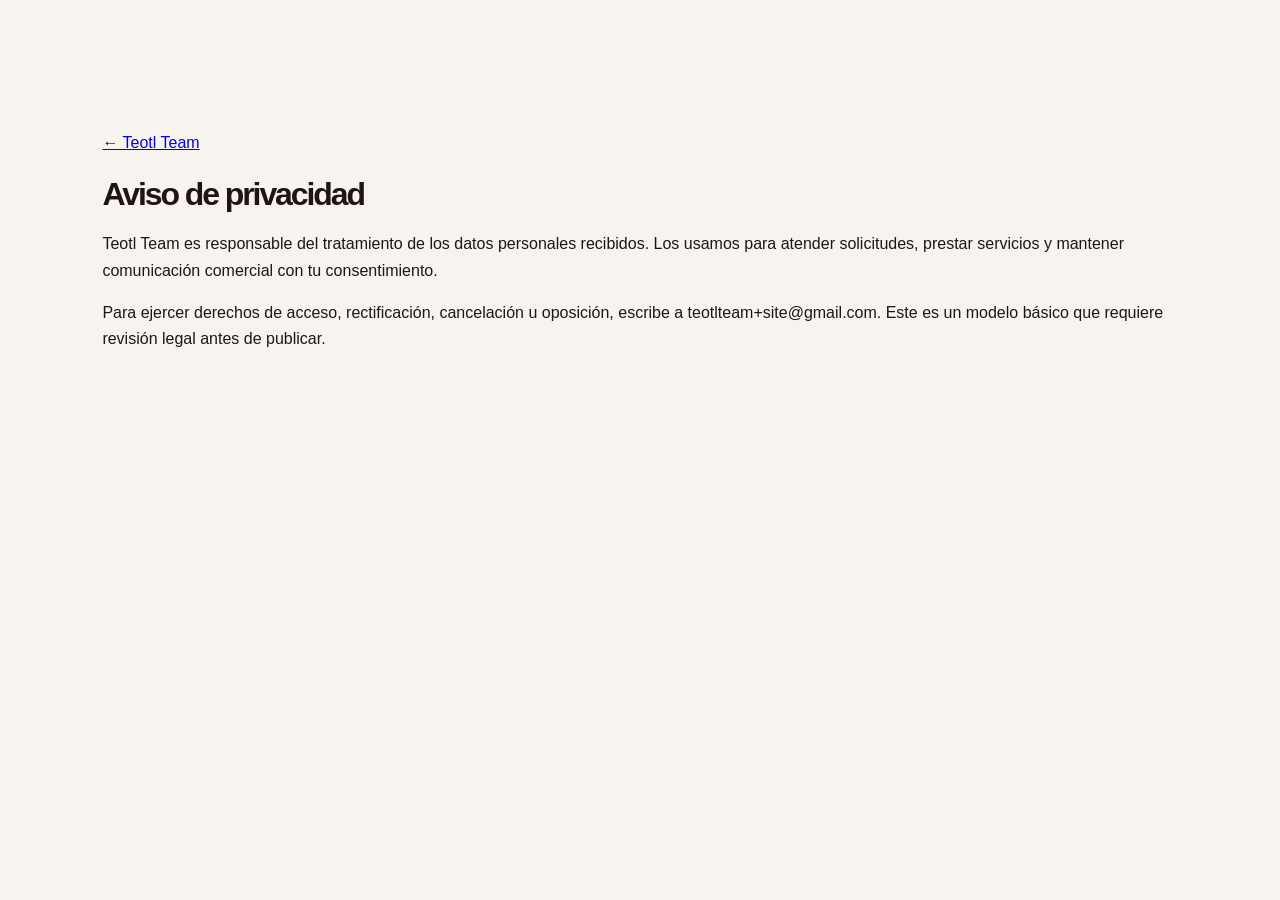
<file: aviso-privacidad.html>
<!doctype html><html lang="es"><meta charset="utf-8"><meta name="viewport" content="width=device-width,initial-scale=1"><title>Aviso de privacidad | Teotl Team</title><link rel="stylesheet" href="css/styles.css"><body><main class="section"><a href="index.html">← Teotl Team</a><h1>Aviso de privacidad</h1><p>Teotl Team es responsable del tratamiento de los datos personales recibidos. Los usamos para atender solicitudes, prestar servicios y mantener comunicación comercial con tu consentimiento.</p><p>Para ejercer derechos de acceso, rectificación, cancelación u oposición, escribe a teotlteam+site@gmail.com. Este es un modelo básico que requiere revisión legal antes de publicar.</p></main></body></html>
</file>
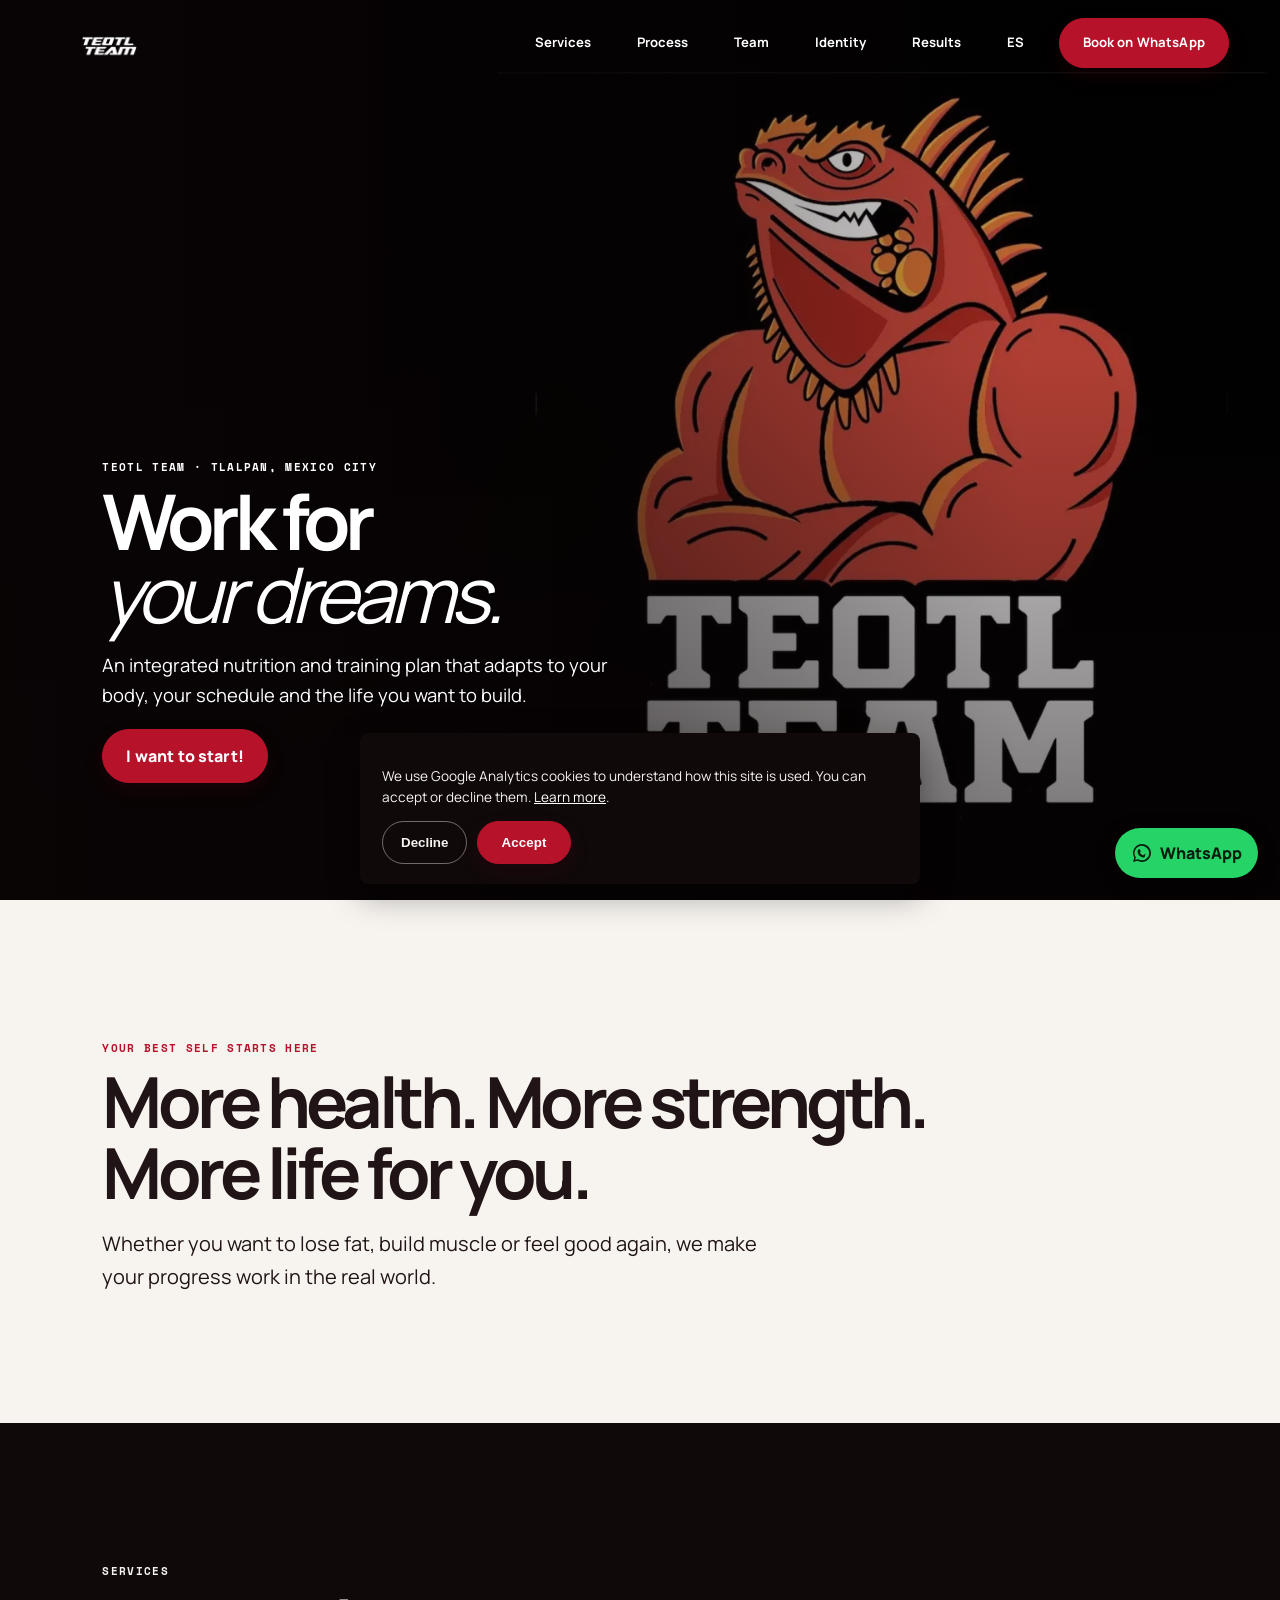
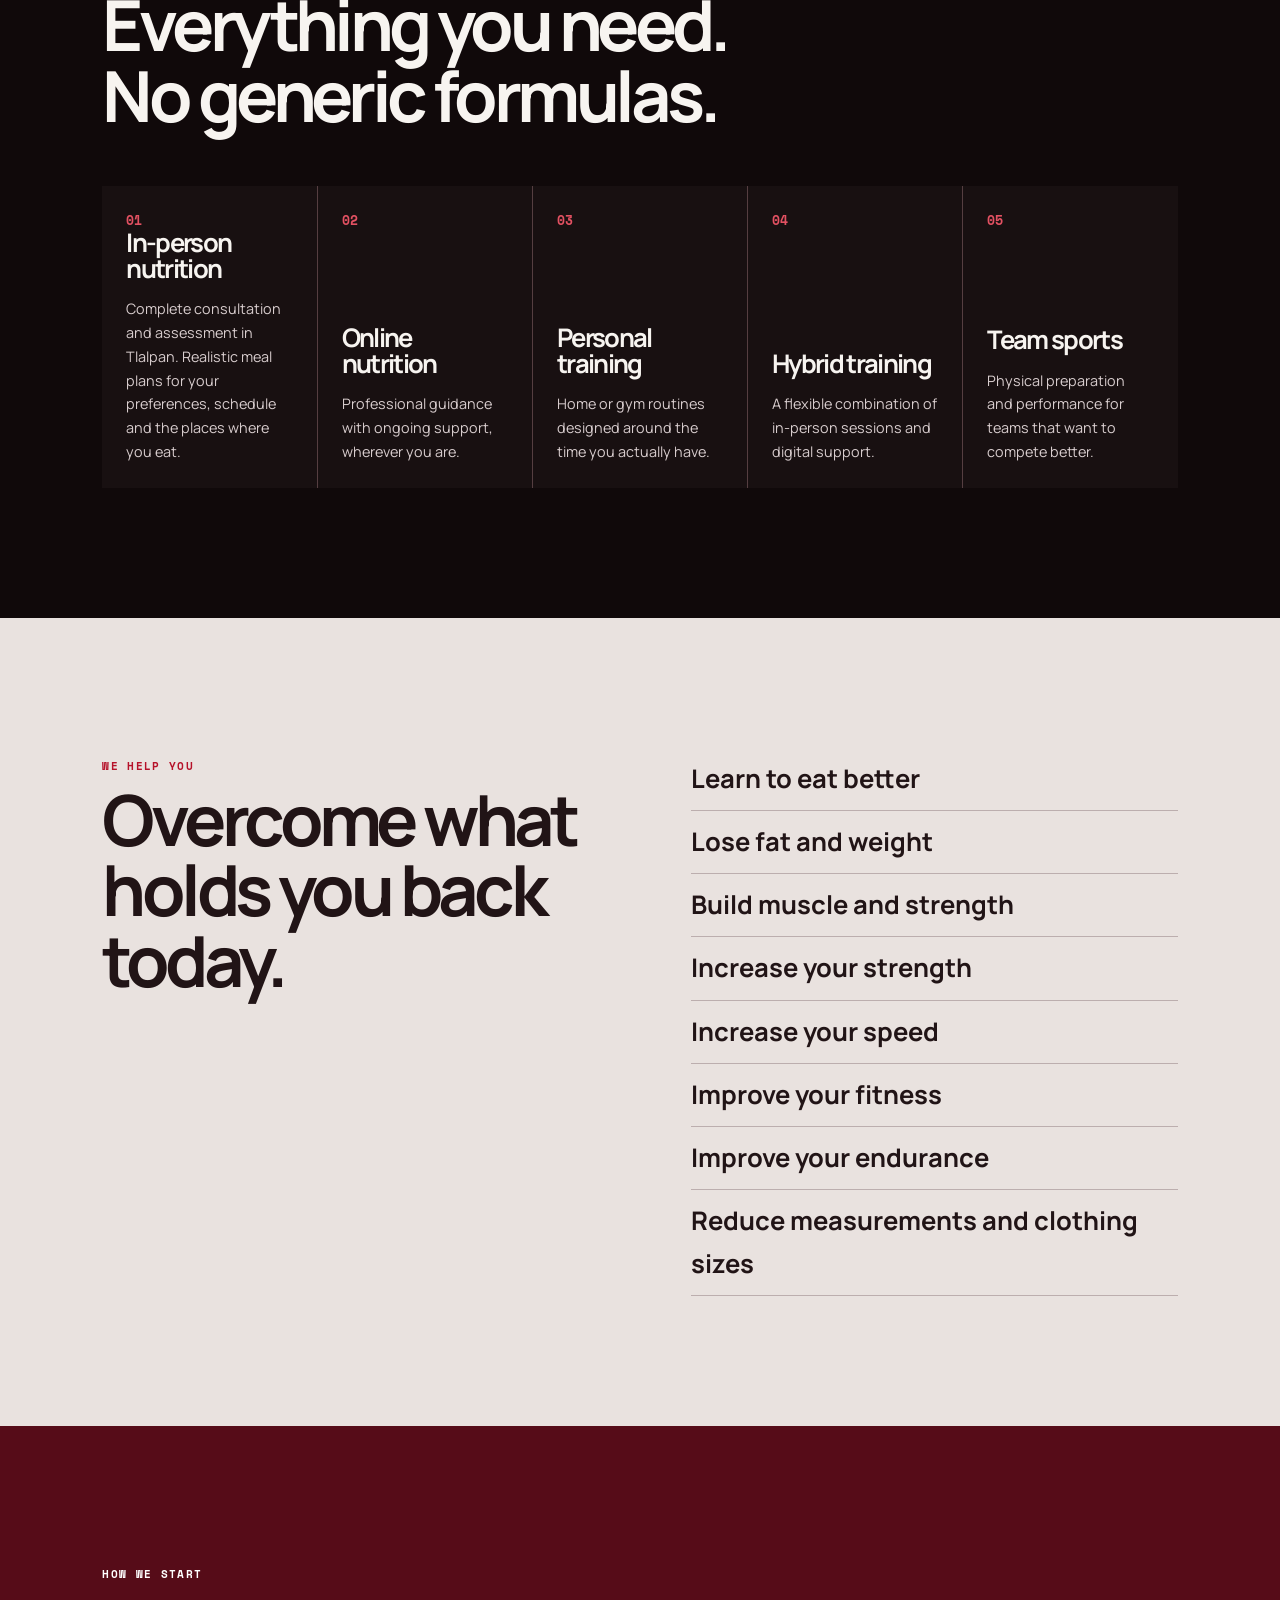
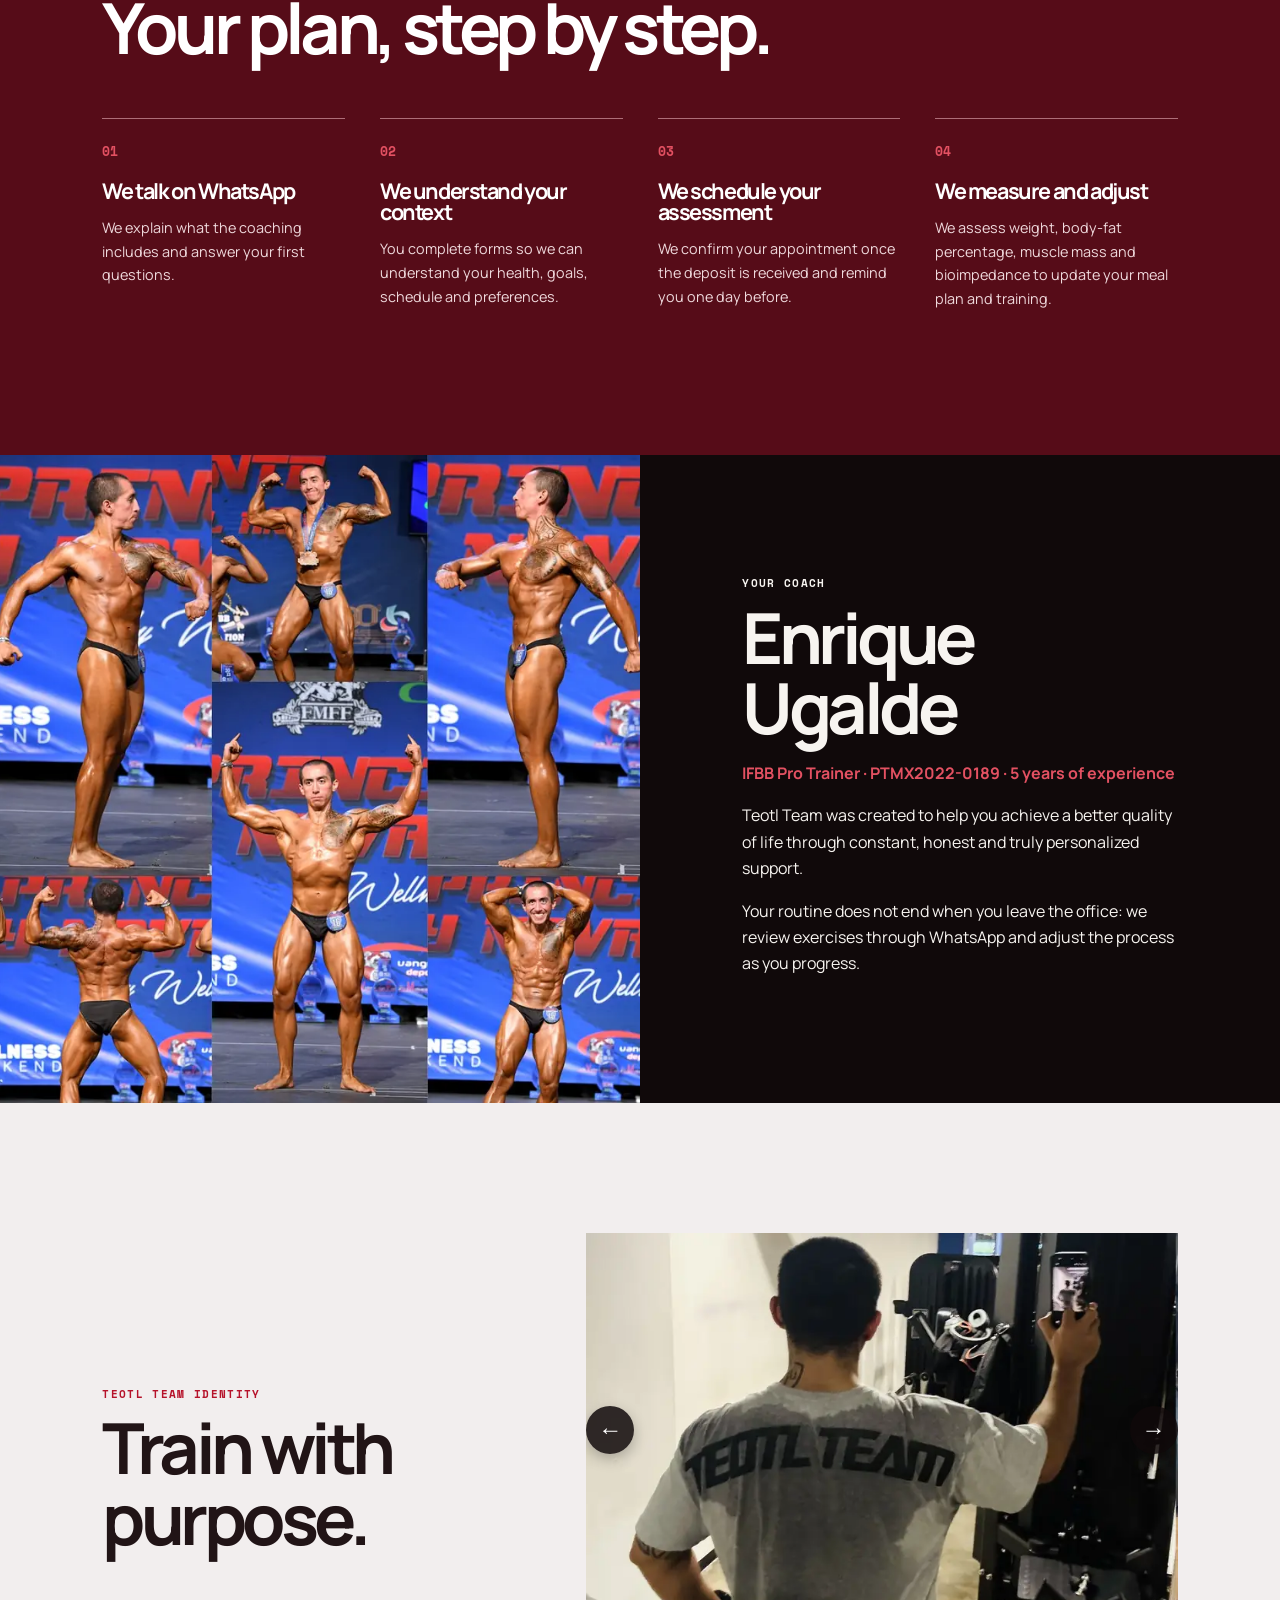
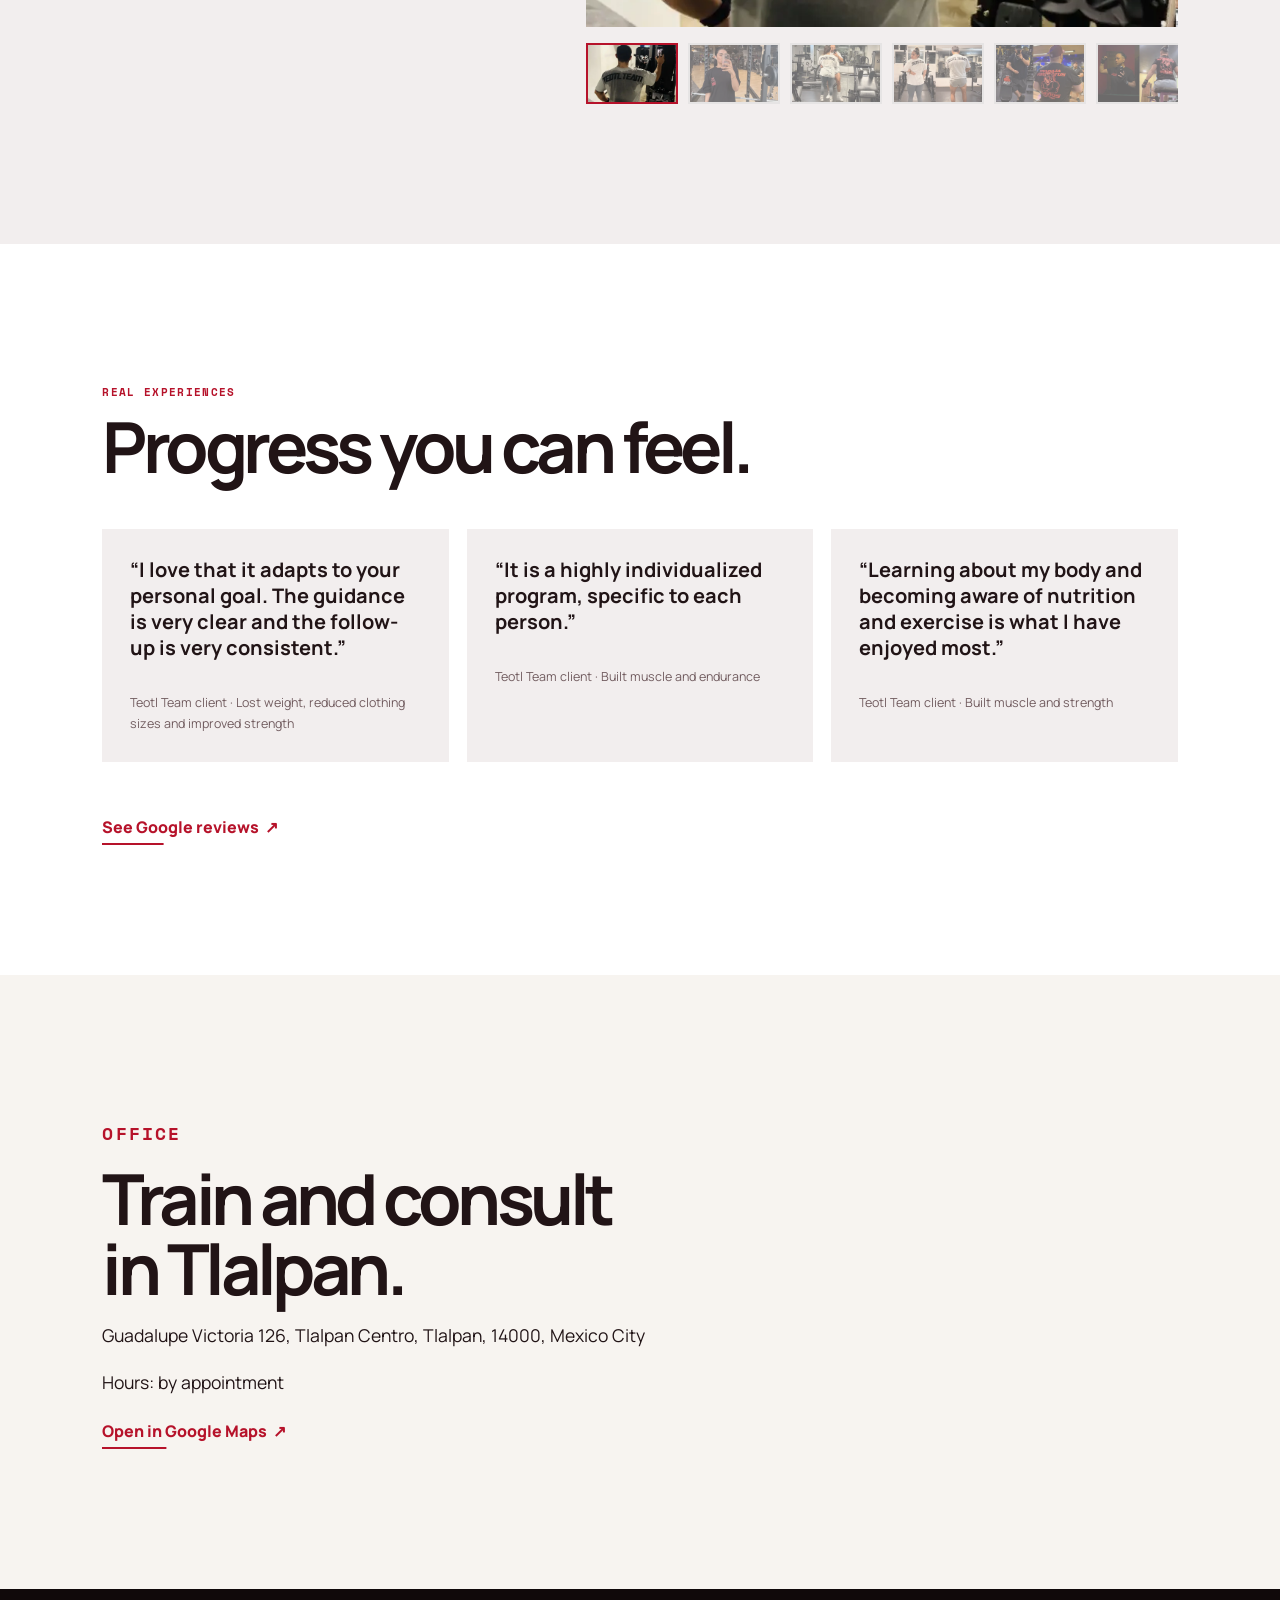
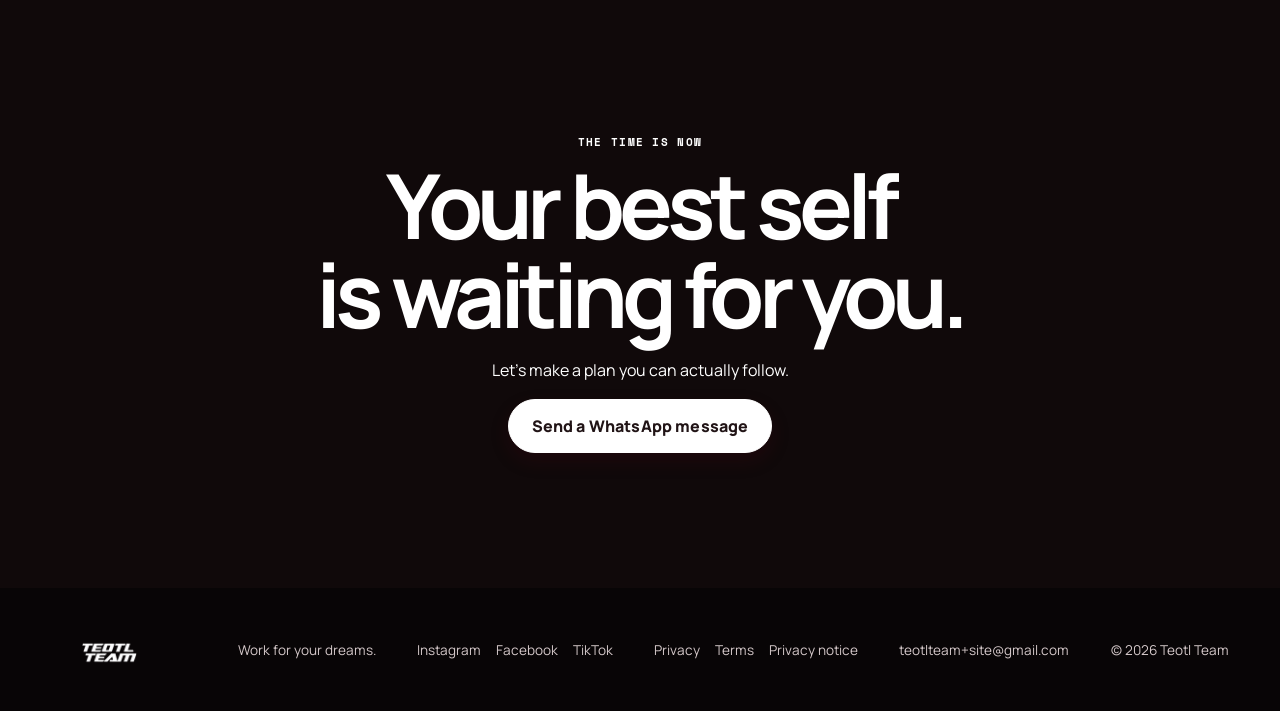
<file: en.html>
<!doctype html>
<html lang="en"><head>
<meta charset="utf-8">
<!-- Google tag (gtag.js) - actual loading is deferred until the user accepts in the cookie notice, see js/consent.js -->
<script>
  window.dataLayer = window.dataLayer || [];
  function gtag(){dataLayer.push(arguments);}
  gtag('consent', 'default', {'analytics_storage': 'denied'});
</script>
<meta name="viewport" content="width=device-width,initial-scale=1"><meta name="description" content="Nutritionist and personal trainer in Tlalpan, Mexico City. 100% personalized nutrition and training plans."><meta name="keywords" content="Nutritionist Tlalpan, Nutritionist Mexico City, Personal Trainer Tlalpan, Sports Nutrition, Personalized Training"><meta name="theme-color" content="#16080a">
<link rel="canonical" href="https://teotlteam.github.io/teotl-team/en.html">
<link rel="alternate" hreflang="es" href="https://teotlteam.github.io/teotl-team/index.html">
<link rel="alternate" hreflang="en" href="https://teotlteam.github.io/teotl-team/en.html">
<meta property="og:type" content="website"><meta property="og:title" content="Teotl Team | Work for your dreams"><meta property="og:description" content="Personalized nutrition and training in Mexico City."><meta property="og:url" content="https://teotlteam.github.io/teotl-team/en.html"><meta property="og:image" content="https://teotlteam.github.io/teotl-team/assets/hero-training.jpg"><meta property="og:locale" content="en_US"><meta name="twitter:card" content="summary_large_image"><meta name="twitter:title" content="Teotl Team | Work for your dreams"><meta name="twitter:description" content="Personalized nutrition and training in Mexico City."><meta name="twitter:image" content="https://teotlteam.github.io/teotl-team/assets/hero-training.jpg">
<title>Teotl Team | Work for your dreams</title>
<link rel="manifest" href="manifest.webmanifest"><link rel="icon" href="assets/favicon.png" type="image/png"><link rel="apple-touch-icon" href="assets/favicon.png">
<link rel="preconnect" href="https://fonts.googleapis.com"><link rel="preconnect" href="https://fonts.gstatic.com" crossorigin><link rel="stylesheet" href="https://fonts.googleapis.com/css2?family=Manrope:wght@400;500;600;700;800&family=Space+Mono:wght@400;700&display=swap">
<script type="application/ld+json">
{"@context":"https://schema.org","@graph":[{"@type":"LocalBusiness","@id":"https://teotlteam.github.io/teotl-team/#negocio","name":"Teotl Team","description":"Nutritionist and personal trainer in Tlalpan, Mexico City. 100% personalized nutrition and training plans.","url":"https://teotlteam.github.io/teotl-team/en.html","image":"https://teotlteam.github.io/teotl-team/assets/hero-training.jpg","telephone":"+5215577858914","address":{"@type":"PostalAddress","streetAddress":"Guadalupe Victoria 126, Tlalpan Centro","addressLocality":"Tlalpan","addressRegion":"CDMX","postalCode":"14000","addressCountry":"MX"},"sameAs":["https://www.instagram.com/teotl_team","https://www.facebook.com/share/1EJVDmc3Hv/?mibextid=wwXIfr","https://www.tiktok.com/@teotlteam"],"employee":{"@type":"Person","name":"Enrique Ugalde","jobTitle":"IFBB Pro Trainer","description":"IFBB Pro Trainer, PTMX2022-0189, 5 years of experience."}}]}
</script>
<link rel="stylesheet" href="css/styles.css"></head>
<body><a class="skip" href="#content">Skip to content</a><header class="header"><a class="brand" href="en.html"><img src="assets/logoTeotl.png" alt="Teotl Team" decoding="async"></a><button class="menu-button" aria-expanded="false" aria-controls="menu">MENU</button><nav id="menu"><a href="#services">Services</a><a href="#process">Process</a><a href="#enrique">Team</a><a href="#identidad">Identity</a><a href="#results">Results</a><a href="index.html" lang="es">ES</a><a class="nav-cta" data-wa href="https://wa.me/message/LVVZT2WI5NTMI1">Book on WhatsApp</a></nav></header>
<main id="content"><section class="hero"><div class="hero-media"><picture><source type="image/webp" srcset="assets/hero-training-480.webp 480w, assets/hero-training-768.webp 768w, assets/hero-training-1200.webp 1200w, assets/hero-training-1920.webp 1920w" sizes="100vw"><img src="assets/hero-training.jpg" alt="Person doing functional training" width="1920" height="1080" fetchpriority="high" decoding="async"></picture></div><div class="hero-copy"><p class="tag">TEOTL TEAM · TLALPAN, MEXICO CITY</p><h1>Work for<br><i>your dreams.</i></h1><p>An integrated nutrition and training plan that adapts to your body, your schedule and the life you want to build.</p><a class="button" data-wa href="https://cal.com/teotlteam/nuevo-integrante-teotl-team">I want to start!</a></div></section>
<section class="statement section"><p class="tag red">YOUR BEST SELF STARTS HERE</p><h2>More health. More strength.<br>More life for you.</h2><p class="lede">Whether you want to lose fat, build muscle or feel good again, we make your progress work in the real world.</p></section>
<section id="services" class="services section dark"><p class="tag">SERVICES</p><h2>Everything you need.<br>No generic formulas.</h2><div class="cards"><article><span>01</span><h3>In-person nutrition</h3><p>Complete consultation and assessment in Tlalpan. Realistic meal plans for your preferences, schedule and the places where you eat.</p></article><article><span>02</span><h3>Online nutrition</h3><p>Professional guidance with ongoing support, wherever you are.</p></article><article><span>03</span><h3>Personal training</h3><p>Home or gym routines designed around the time you actually have.</p></article><article><span>04</span><h3>Hybrid training</h3><p>A flexible combination of in-person sessions and digital support.</p></article><article><span>05</span><h3>Team sports</h3><p>Physical preparation and performance for teams that want to compete better.</p></article></div></section>
<section class="focus section"><div><p class="tag red">WE HELP YOU</p><h2>Overcome what holds you back today.</h2></div><ul><li>Learn to eat better</li><li>Lose fat and weight</li><li>Build muscle and strength</li><li>Increase your strength</li><li>Increase your speed</li><li>Improve your fitness</li><li>Improve your endurance</li><li>Reduce measurements and clothing sizes</li></ul></section>
<section id="process" class="process section"><p class="tag">HOW WE START</p><h2>Your plan, step by step.</h2><div class="steps"><article><b>01</b><h3>We talk on WhatsApp</h3><p>We explain what the coaching includes and answer your first questions.</p></article><article><b>02</b><h3>We understand your context</h3><p>You complete forms so we can understand your health, goals, schedule and preferences.</p></article><article><b>03</b><h3>We schedule your assessment</h3><p>We confirm your appointment once the deposit is received and remind you one day before.</p></article><article><b>04</b><h3>We measure and adjust</h3><p>We assess weight, body-fat percentage, muscle mass and bioimpedance to update your meal plan and training.</p></article></div></section>
<section id="enrique" class="about dark"><div class="about-image"><picture><source type="image/webp" srcset="assets/enrique_ugalde-480.webp 480w, assets/enrique_ugalde-768.webp 768w, assets/enrique_ugalde-1200.webp 1200w, assets/enrique_ugalde-1350.webp 1350w" sizes="(max-width:850px) 100vw, 50vw"><img src="assets/enrique_ugalde.jpg" alt="Enrique Ugalde, IFBB Pro Trainer · PTMX2022-0189" width="1350" height="1350" loading="lazy" decoding="async"></picture></div><div class="about-copy"><p class="tag">YOUR COACH</p><h2>Enrique<br>Ugalde</h2><p class="credential">IFBB Pro Trainer · PTMX2022-0189 · 5 years of experience</p><p>Teotl Team was created to help you achieve a better quality of life through constant, honest and truly personalized support.</p><p>Your routine does not end when you leave the office: we review exercises through WhatsApp and adjust the process as you progress.</p></div></section>
<section id="identidad" class="playeras section"><div class="playeras-heading"><p class="tag red">TEOTL TEAM IDENTITY</p><h2>Train with purpose.</h2></div><div class="product-carousel" aria-label="Teotl Team apparel gallery"><div class="product-viewport"><div class="product-track"><figure><picture><source type="image/webp" srcset="assets/playera-1-480.webp 480w, assets/playera-1-768.webp 768w, assets/playera-1-1200.webp 1200w, assets/playera-1-1600.webp 1600w" sizes="(max-width:600px) 100vw, 600px"><img src="assets/playera-1.jpg" width="1600" height="1067" loading="lazy" decoding="async" alt="Teotl Team shirt, image 1"></picture></figure><figure><picture><source type="image/webp" srcset="assets/playera-2-480.webp 480w, assets/playera-2-768.webp 768w, assets/playera-2-1200.webp 1200w, assets/playera-2-1600.webp 1600w" sizes="(max-width:600px) 100vw, 600px"><img src="assets/playera-2.jpg" width="1600" height="1067" loading="lazy" decoding="async" alt="Teotl Team shirt, image 2"></picture></figure><figure><picture><source type="image/webp" srcset="assets/playera-3-480.webp 480w, assets/playera-3-768.webp 768w, assets/playera-3-1200.webp 1200w, assets/playera-3-1430.webp 1430w" sizes="(max-width:600px) 100vw, 600px"><img src="assets/playera-3.jpg" width="1430" height="1067" loading="lazy" decoding="async" alt="Teotl Team shirt, image 3"></picture></figure>
  <figure><picture><source type="image/webp" srcset="assets/playera-4-480.webp 480w, assets/playera-4-768.webp 768w, assets/playera-4-1200.webp 1200w, assets/playera-4-1430.webp 1430w" sizes="(max-width:600px) 100vw, 600px"><img src="assets/playera-4.jpg" width="1430" height="1067" loading="lazy" decoding="async" alt="Teotl Team shirt, image 4"></picture></figure>
  <figure><picture><source type="image/webp" srcset="assets/playera-5-480.webp 480w, assets/playera-5-768.webp 768w, assets/playera-5-1200.webp 1200w, assets/playera-5-1600.webp 1600w" sizes="(max-width:600px) 100vw, 600px"><img src="assets/playera-5.jpg" width="1600" height="1067" loading="lazy" decoding="async" alt="Teotl Team shirt, image 5"></picture></figure>
  <figure><picture><source type="image/webp" srcset="assets/playera-6-480.webp 480w, assets/playera-6-768.webp 768w, assets/playera-6-1200.webp 1200w, assets/playera-6-1600.webp 1600w" sizes="(max-width:600px) 100vw, 600px"><img src="assets/playera-6.jpg" width="1600" height="1067" loading="lazy" decoding="async" alt="Teotl Team shirt, image 6"></picture></figure>
</div><button class="product-arrow product-prev" type="button" aria-label="Previous image">←</button><button class="product-arrow product-next" type="button" aria-label="Next image">→</button></div><div class="product-previews" aria-label="Select image"><button class="product-preview active" type="button" data-index="0"><picture><source type="image/webp" srcset="assets/playera-1-480.webp"><img src="assets/playera-1.jpg" width="1600" height="1067" loading="lazy" decoding="async" alt="Preview 1"></picture></button><button class="product-preview" type="button" data-index="1"><picture><source type="image/webp" srcset="assets/playera-2-480.webp"><img src="assets/playera-2.jpg" width="1600" height="1067" loading="lazy" decoding="async" alt="Preview 2"></picture></button><button class="product-preview" type="button" data-index="2"><picture><source type="image/webp" srcset="assets/playera-3-480.webp"><img src="assets/playera-3.jpg" width="1430" height="1067" loading="lazy" decoding="async" alt="Preview 3"></picture></button>
  <button class="product-preview" type="button" data-index="3"><picture><source type="image/webp" srcset="assets/playera-4-480.webp"><img src="assets/playera-4.jpg" width="1430" height="1067" loading="lazy" decoding="async" alt="Preview 4"></picture></button>
  <button class="product-preview" type="button" data-index="4"><picture><source type="image/webp" srcset="assets/playera-5-480.webp"><img src="assets/playera-5.jpg" width="1600" height="1067" loading="lazy" decoding="async" alt="Preview 5"></picture></button>
  <button class="product-preview" type="button" data-index="5"><picture><source type="image/webp" srcset="assets/playera-6-480.webp"><img src="assets/playera-6.jpg" width="1600" height="1067" loading="lazy" decoding="async" alt="Preview 6"></picture></button>
</div></div></section>
<section id="results" class="results section"><p class="tag red">REAL EXPERIENCES</p><h2>Progress you can feel.</h2><div class="testimonials"><figure><blockquote>“I love that it adapts to your personal goal. The guidance is very clear and the follow-up is very consistent.”</blockquote><figcaption>Teotl Team client · Lost weight, reduced clothing sizes and improved strength</figcaption></figure><figure><blockquote>“It is a highly individualized program, specific to each person.”</blockquote><figcaption>Teotl Team client · Built muscle and endurance</figcaption></figure><figure><blockquote>“Learning about my body and becoming aware of nutrition and exercise is what I have enjoyed most.”</blockquote><figcaption>Teotl Team client · Built muscle and strength</figcaption></figure></div><a class="review-link" href="https://share.google/MsB07q5ki0WaCU0rV" target="_blank" rel="noopener">See Google reviews<span class="ext-arrow" aria-hidden="true">↗</span></a></section>
<section class="location section"><p class="tag red">OFFICE</p><h2>Train and consult<br>in Tlalpan.</h2><p>Guadalupe Victoria 126, Tlalpan Centro, Tlalpan, 14000, Mexico City</p><p>Hours: by appointment</p><a href="https://share.google/MsB07q5ki0WaCU0rV" target="_blank" rel="noopener">Open in Google Maps<span class="ext-arrow" aria-hidden="true">↗</span></a></section>
<section class="cta"><p class="tag">THE TIME IS NOW</p><h2>Your best self<br>is waiting for you.</h2><p>Let’s make a plan you can actually follow.</p><a class="button white" data-wa href="https://wa.me/message/LVVZT2WI5NTMI1">Send a WhatsApp message</a></section></main>
<footer><img src="assets/logoTeotl.png" alt="Teotl Team" loading="lazy" decoding="async"><p>Work for your dreams.</p><div class="social"><a href="https://www.instagram.com/teotl_team" target="_blank" rel="noopener">Instagram</a><a href="https://www.facebook.com/share/1EJVDmc3Hv/?mibextid=wwXIfr" target="_blank" rel="noopener">Facebook</a><a href="https://www.tiktok.com/@teotlteam" target="_blank" rel="noopener">TikTok</a></div><div class="legal"><a href="privacidad.html">Privacy</a><a href="terminos.html">Terms</a><a href="aviso-privacidad.html">Privacy notice</a></div><a href="mailto:teotlteam+site@gmail.com">teotlteam+site@gmail.com</a><p>© <span id="year"></span> Teotl Team</p></footer><a class="whatsapp" data-wa href="https://wa.me/message/LVVZT2WI5NTMI1" aria-label="Send a WhatsApp message"><svg viewBox="0 0 32 32" aria-hidden="true"><path d="M16 3a13 13 0 0 0-11.2 19.6L3 29l6.6-1.7A13 13 0 1 0 16 3Zm0 23.7c-2 0-3.9-.5-5.6-1.5l-.4-.2-3.9 1 1-3.8-.3-.4A10.6 10.6 0 1 1 16 26.7Zm5.8-7.9c-.3-.2-1.8-.9-2.1-1s-.5-.2-.7.2-.8 1-.9 1.2-.4.3-.7.1a8.6 8.6 0 0 1-2.5-1.5 9.5 9.5 0 0 1-1.8-2.2c-.2-.3 0-.5.1-.6l.5-.6c.2-.2.2-.4.3-.6s0-.5 0-.6l-1-2.3c-.2-.6-.5-.5-.7-.5h-.6c-.2 0-.6.1-.9.5s-1.2 1.2-1.2 3 .9 3.5 1 3.8c.1.2 1.9 3 4.6 4.2.6.3 1.1.5 1.5.6.6.2 1.2.2 1.6.1.5-.1 1.8-.7 2-1.4s.3-1.3.2-1.4-.3-.2-.6-.4Z"/></svg><span>WhatsApp</span></a><button class="top" aria-label="Back to top">↑</button><script src="js/consent.js"></script><script src="js/app.js"></script></body></html>
</file>
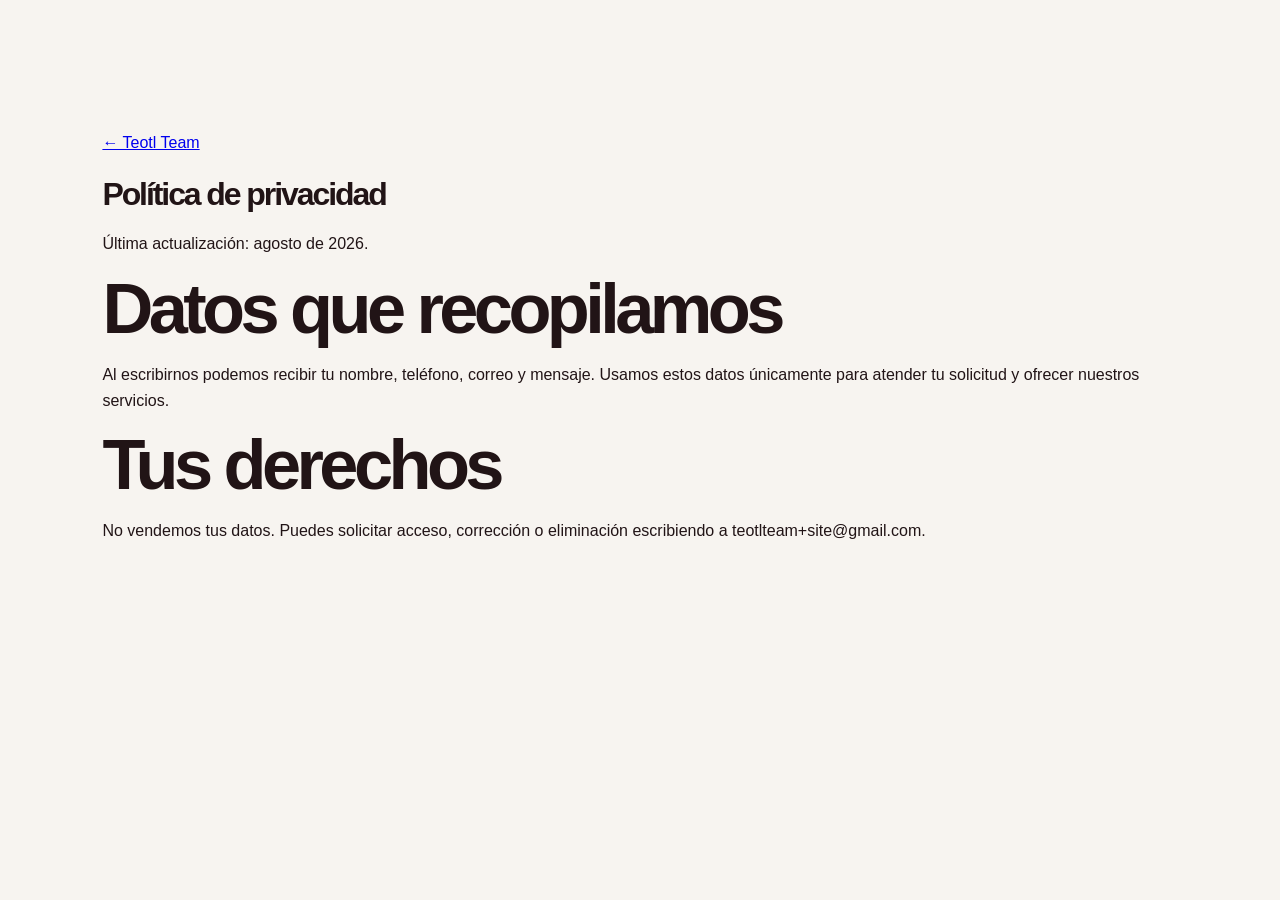
<file: privacidad.html>
<!doctype html><html lang="es"><meta charset="utf-8"><meta name="viewport" content="width=device-width,initial-scale=1"><title>Política de privacidad | Teotl Team</title><link rel="stylesheet" href="css/styles.css"><body><main class="section"><a href="index.html">← Teotl Team</a><h1>Política de privacidad</h1><p>Última actualización: agosto de 2026.</p><h2>Datos que recopilamos</h2><p>Al escribirnos podemos recibir tu nombre, teléfono, correo y mensaje. Usamos estos datos únicamente para atender tu solicitud y ofrecer nuestros servicios.</p><h2>Tus derechos</h2><p>No vendemos tus datos. Puedes solicitar acceso, corrección o eliminación escribiendo a teotlteam+site@gmail.com.</p></main></body></html>
</file>
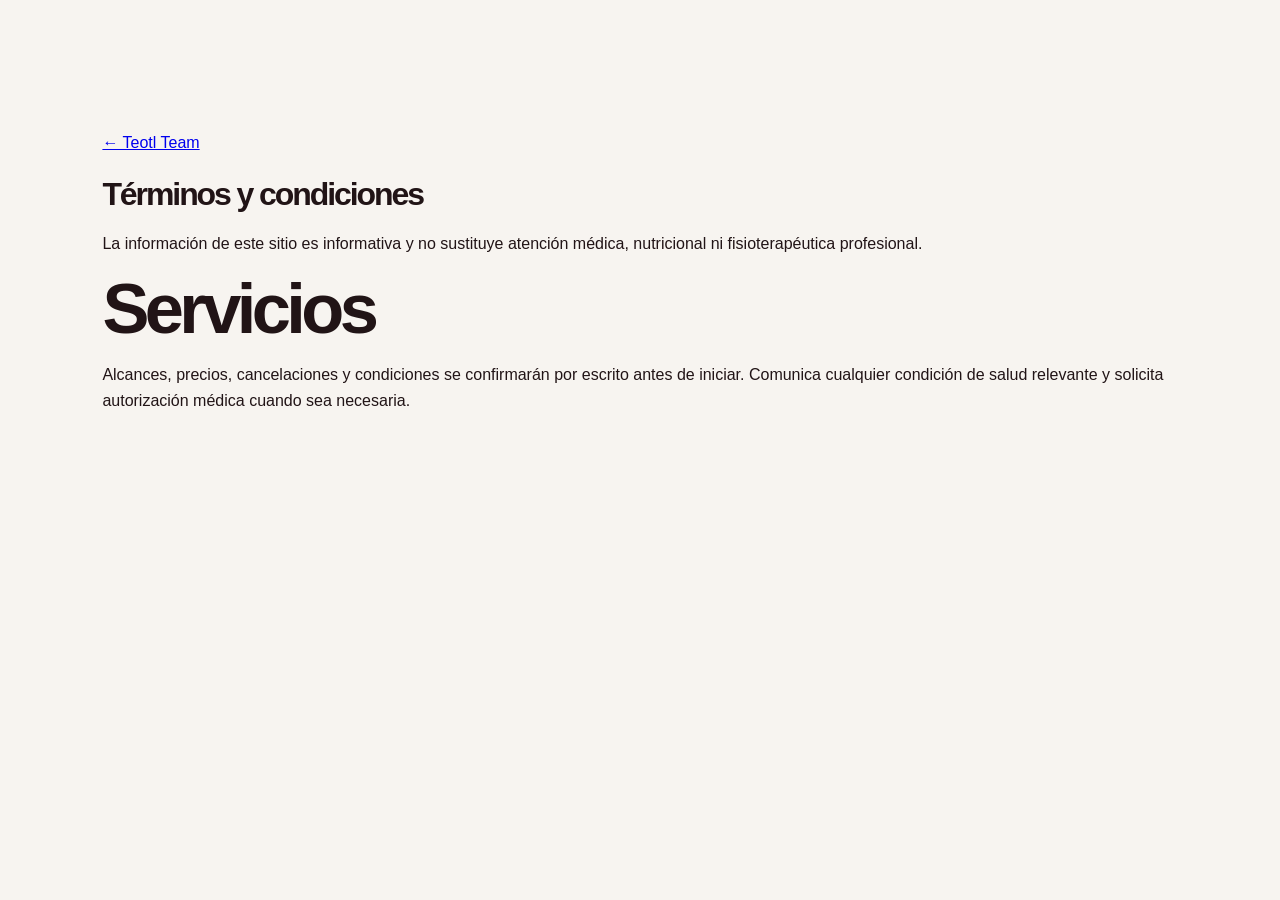
<file: terminos.html>
<!doctype html><html lang="es"><meta charset="utf-8"><meta name="viewport" content="width=device-width,initial-scale=1"><title>Términos | Teotl Team</title><link rel="stylesheet" href="css/styles.css"><body><main class="section"><a href="index.html">← Teotl Team</a><h1>Términos y condiciones</h1><p>La información de este sitio es informativa y no sustituye atención médica, nutricional ni fisioterapéutica profesional.</p><h2>Servicios</h2><p>Alcances, precios, cancelaciones y condiciones se confirmarán por escrito antes de iniciar. Comunica cualquier condición de salud relevante y solicita autorización médica cuando sea necesaria.</p></main></body></html>
</file>
<file: css/styles.css>
:root{--black:#10090a;--ink:#211416;--red:#b6122a;--wine:#560c18;--paper:#f7f4f0;--line:#d9d0ce}*{box-sizing:border-box}.product-track picture,.product-preview picture,.about-image picture,.hero-media picture{display:block;width:100%;height:100%}html{scroll-behavior:smooth;scroll-padding-top:86px}body{margin:0;background:var(--paper);color:var(--ink);font:16px/1.65 Manrope,Arial,sans-serif}body.nav-open{overflow:hidden}.skip{position:absolute;left:-1000px}.skip:focus{left:1rem;top:1rem;background:white;padding:1rem;z-index:30}.header{height:86px;width:100%;padding:0 max(4vw,24px);position:fixed;top:0;left:0;z-index:20;display:flex;justify-content:space-between;align-items:center;color:white;background:transparent;box-shadow:none;transition:background-color .3s ease,box-shadow .3s ease}.header.scrolled{background:rgba(16,9,10,.94);backdrop-filter:blur(8px);box-shadow:0 2px 24px rgba(0,0,0,.3)}.brand img,footer>img{width:145px;display:block}.header nav{display:flex;gap:24px;align-items:center}.header a{color:inherit;text-decoration:none;font-weight:700;font-size:.82rem}.nav-cta,.button{position:relative;padding:13px 23px;background:var(--red);border-radius:999px;color:white!important;text-decoration:none;font-weight:800;letter-spacing:.01em;display:inline-block;border:1px solid var(--red);box-shadow:0 8px 18px rgba(79,5,19,.22);transition:background-color .25s ease,transform .25s ease,box-shadow .25s ease}.button:hover,.nav-cta:hover{background:#d71935;border-color:#d71935;transform:translateY(-2px);box-shadow:0 12px 25px rgba(79,5,19,.28)}.button:active,.nav-cta:active{transform:translateY(0);box-shadow:0 4px 10px rgba(79,5,19,.2)}.button:focus-visible,.nav-cta:focus-visible{outline:2px solid #fff;outline-offset:2px}.button.white:hover{box-shadow:0 12px 26px -10px rgba(0,0,0,.35)}.menu-button{display:none}.hero{position:relative;min-height:720px;height:100svh;display:flex;align-items:flex-end;color:white;overflow:hidden}.hero-media,.hero-media:after{position:absolute;inset:0}.hero-media:after{content:"";background:linear-gradient(90deg,rgba(10,4,5,.88),rgba(10,4,5,.18) 80%),linear-gradient(0deg,rgba(10,4,5,.5),transparent 60%)}.hero-media img{width:100%;height:100%;object-fit:cover;animation:breath 16s ease-in-out infinite alternate}
.hero-copy {
  position: relative;
  z-index: 1;
  padding: 0 max(8vw, 24px) 13vh;
  max-width: 1100px;
}
.tag{font:700 11px/1.3 'Space Mono',monospace;letter-spacing:.12em}.tag.red{color:var(--red)}h1,h2,h3{line-height:1;letter-spacing:-.065em}
.hero h1 {
  font-size: clamp(3.5rem, 6vw, 6.5rem);
  line-height: 0.95;
  margin: 0.35rem 0 1rem;
  max-width: none;
}
.hero h1 i{font-weight:400}.hero-copy>p:not(.tag){font-size:1.15rem;max-width:530px}.hero-scroll{position:absolute;bottom:26px;right:4vw;writing-mode:vertical-rl;font:10px 'Space Mono';letter-spacing:.1em}.section{padding:130px max(8vw,24px)}h2{font-size:clamp(2.7rem,5.5vw,5.7rem);margin:.35rem 0 1.1rem}.statement{padding-bottom:110px}.lede{font-size:1.25rem;max-width:670px}.dark{background:var(--black);color:var(--paper)}.cards{margin-top:3.5rem;display:grid;grid-template-columns:repeat(5,1fr);gap:1px;background:#553e41}.cards article{background:#181011;min-height:285px;padding:24px;display:flex;flex-direction:column}.cards span,.steps b{color:#e35162;font:700 13px 'Space Mono'}.cards h3{font-size:1.6rem;margin:auto 0 1rem}.cards p{font-size:.9rem;color:#d8cdce;margin:0}.focus{display:grid;grid-template-columns:1fr 1fr;gap:8vw;background:#e9e2df}.focus ul{margin:0;padding:0;list-style:none;font-size:clamp(1.3rem,2vw,2rem);font-weight:700}.focus li{padding:10px 0;border-bottom:1px solid #bcaeae}.process{background:var(--wine);color:white}.steps{display:grid;grid-template-columns:repeat(4,1fr);gap:35px;margin-top:3.5rem}.steps article{border-top:1px solid #ad6e78;padding-top:18px}.steps h3{font-size:1.35rem;margin:1rem 0 .5rem}.steps p{font-size:.9rem;color:#efd9dc}.about{display:grid;grid-template-columns:1fr 1fr}.about-image{min-height:620px;overflow:hidden}.about-image img{width:100%;height:100%;object-fit:cover}.about-copy{align-self:center;padding:70px max(8vw,45px)}.about-copy h2{margin-top:.4rem}.credential{color:#e35162;font-weight:700}.results{background:#fff}.testimonials{display:grid;grid-template-columns:repeat(3,1fr);gap:18px;margin:3rem 0}.testimonials figure{margin:0;padding:28px;background:#f2eeee}.testimonials blockquote{font-size:1.25rem;font-weight:700;line-height:1.3;margin:0 0 2rem}.testimonials figcaption{font-size:.78rem;color:#725d60}.review-link,.location a{color:var(--red);font-weight:800;text-decoration:none;display:inline-flex;align-items:center;gap:.35em;padding:.25em 0;position:relative}.review-link::after,.location a::after{content:"";position:absolute;left:0;bottom:0;width:100%;height:2px;background:currentColor;transform:scaleX(.35);transform-origin:left;transition:transform .22s ease}.review-link:hover::after,.location a:hover::after,.review-link:focus-visible::after,.location a:focus-visible::after{transform:scaleX(1)}.review-link:focus-visible,.location a:focus-visible{outline:2px solid currentColor;outline-offset:4px}.guide{background:var(--red);color:white;padding:110px max(8vw,24px);display:grid;grid-template-columns:1.4fr 1fr;align-items:center;gap:6vw}.guide h2{font-size:clamp(2.5rem,5vw,5rem)}.guide img{max-height:400px;width:100%;object-fit:contain}.white{background:white!important;color:var(--ink)!important;border-color:white}.location{padding-bottom:140px}.location>p{font-size:1.1rem;max-width:550px}.cta{background:var(--black);color:white;text-align:center;padding:135px 24px}.cta h1,.cta h2{font-size:clamp(3.2rem,7vw,7rem)}footer{background:#080506;color:#d4c8c9;padding:45px max(4vw,24px);display:flex;gap:22px;align-items:center;justify-content:space-between;flex-wrap:wrap;font-size:.85rem}footer p{margin:0}.social,.legal{display:flex;gap:15px}footer a{color:inherit;text-decoration:none}.whatsapp{position:fixed;right:22px;bottom:22px;z-index:5;background:#25d366;color:#061d0d;border-radius:100px;padding:12px 16px;text-decoration:none;font-weight:800;box-shadow:0 5px 20px #0004}.whatsapp span{margin-left:7px}.top{position:fixed;right:25px;bottom:80px;width:44px;height:44px;border:0;border-radius:50%;background:var(--black);color:white;cursor:pointer;opacity:0;pointer-events:none;box-shadow:0 5px 14px rgba(0,0,0,.25);transition:opacity .2s ease,background .2s ease,transform .2s ease}.top.show{opacity:1;pointer-events:auto}.top:hover{background:var(--red);transform:scale(1.06)}.top:focus-visible{outline:2px solid #fff;outline-offset:2px}@keyframes breath{to{transform:scale(1.06)}}
.header nav>a:not(.nav-cta){border-radius:999px;padding:8px 11px;transition:background .2s ease,color .2s ease}.header nav>a:not(.nav-cta):hover{background:rgba(255,255,255,.14);color:#fff}
@media(max-width:850px){.header nav{display:flex;position:fixed;top:86px;left:0;right:0;background:var(--black);padding:28px;flex-direction:column;align-items:flex-start;max-height:0;opacity:0;overflow:hidden;pointer-events:none;transition:max-height .35s ease,opacity .3s ease}.header nav.open{max-height:calc(100vh - 86px);opacity:1;pointer-events:auto;overflow-y:auto}.menu-button{display:flex;align-items:center;justify-content:center;min-width:44px;min-height:44px;padding:10px 16px;background:none;border:1px solid rgba(255,255,255,.3);border-radius:2px;color:white;font:700 11px 'Space Mono';transition:background-color .2s ease,border-color .2s ease}.menu-button:hover,.menu-button:focus-visible{border-color:#fff;background:rgba(255,255,255,.08)}.cards{grid-template-columns:1fr 1fr}.steps{grid-template-columns:1fr 1fr}.about{grid-template-columns:1fr}.about-image{min-height:440px}.focus,.guide{grid-template-columns:1fr}.guide{padding-top:80px;padding-bottom:80px}.testimonials{grid-template-columns:1fr}.hero-scroll{display:none}.header nav>a:not(.nav-cta){border-radius:0;padding:14px 0}.header nav>a:not(.nav-cta):hover{background:transparent}.nav-cta{margin-top:12px}}@media(max-width:540px){html{scroll-padding-top:72px}.cards,.steps{grid-template-columns:1fr}.section{padding-top:82px;padding-bottom:82px}.hero-copy{padding-bottom:10vh}.about-copy{padding:70px 24px}.social,.legal{width:100%}footer{align-items:flex-start;flex-direction:column}.whatsapp span{display:none}.whatsapp{border-radius:50%;padding:13px}.header{height:72px}.header nav{top:72px}.header nav.open{max-height:calc(100vh - 72px)}}

.whatsapp svg {
  width: 22px;
  height: 22px;
  fill: currentColor;
  vertical-align: middle;
}

.whatsapp {
  display: flex;
  align-items: center;
  gap: 7px;
}

.whatsapp span {
  margin-left: 0;
}

/* Carrusel de playeras: scroll nativo para máxima compatibilidad */
.product-viewport{position:relative;overflow:hidden;background:#e2d9d7}.product-track{display:flex;overflow-x:auto;scroll-snap-type:x mandatory;scroll-behavior:smooth;scrollbar-width:none;-ms-overflow-style:none}.product-track::-webkit-scrollbar{display:none}.product-track figure{flex:0 0 100%;width:100%;margin:0;aspect-ratio:3/2;scroll-snap-align:start}.product-track img{width:100%;height:100%;display:block;object-fit:cover}.product-arrow{position:absolute;top:50%;z-index:2;translate:0 -50%;width:48px;height:48px;border:0;border-radius:50%;background:#10090ad9;color:#fff;font-size:1.5rem;cursor:pointer;box-shadow:0 5px 14px rgba(0,0,0,.25);transition:background .2s ease,transform .2s ease}.product-arrow:hover{background:var(--red);transform:translateY(-50%) scale(1.06)}.product-prev{left:0}.product-next{right:0}.product-previews{display:flex;gap:12px;margin-top:14px}.product-preview{width:92px;aspect-ratio:3/2;padding:0;border:2px solid transparent;background:#ddd;cursor:pointer;opacity:.55;overflow:hidden}.product-preview.active,.product-preview:hover{border-color:var(--red);opacity:1}.product-preview img{width:100%;height:100%;object-fit:cover}@media(max-width:850px){.product-preview{width:76px}.product-arrow{width:42px;height:42px}}

/* Carrusel de playeras */
.playeras{background:#f2eeee;display:grid;grid-template-columns:.8fr 1.2fr;align-items:center;gap:7vw}.playeras-heading p:not(.tag){max-width:330px}.shirt-frame{position:relative;aspect-ratio:3/2;background:#e2d9d7;overflow:hidden}.shirt-slide{position:absolute;inset:0;width:100%;height:100%;object-fit:cover;opacity:0;transform:scale(1.03);transition:opacity .45s ease,transform .6s ease}.shirt-slide.active{opacity:1;transform:scale(1)}.shirt-arrow{position:absolute;top:50%;translate:0 -50%;width:46px;height:46px;border:0;background:#10090ad9;color:white;font-size:1.5rem;cursor:pointer}.shirt-arrow:hover{background:var(--red)}.shirt-arrow.previous{left:0}.shirt-arrow.next{right:0}.shirt-previews{display:flex;gap:12px;margin-top:14px}.shirt-preview{width:92px;aspect-ratio:3/2;padding:0;border:2px solid transparent;background:#ddd;cursor:pointer;opacity:.55;overflow:hidden}.shirt-preview.active,.shirt-preview:hover{border-color:var(--red);opacity:1}.shirt-preview img{width:100%;height:100%;object-fit:cover}@media(max-width:850px){.playeras{grid-template-columns:1fr;gap:32px}.shirt-frame{max-width:760px}.shirt-preview{width:76px}}

/* Línea divisoria entre elementos del menú hamburguesa*/
@media (max-width: 850px) {
  .header nav a {
    width: 100%;
    padding: 14px 0;
    border-bottom: 1px solid #4b3034;
  }

  .header nav .nav-cta {
    width: auto;
    margin-top: 12px;
    padding: 12px 20px;
    border-bottom: 0;
  }
}

/* Evita que la galería desborde la pantalla en móvil */
.playeras,
.product-carousel,
.product-viewport,
.product-track {
  min-width: 0;
  max-width: 100%;
}

.product-previews {
  display: flex;
  flex-wrap: nowrap;
  gap: 10px;
  width: 100%;
  max-width: 100%;
  overflow-x: auto;
  padding: 2px 2px 10px;
  -webkit-overflow-scrolling: touch;
  scroll-snap-type: x proximity;
  scrollbar-width: thin;
}

.product-preview {
  flex: 0 0 clamp(62px, 18vw, 92px);
  width: auto;
  max-width: 92px;
  scroll-snap-align: start;
}

.product-preview img {
  display: block;
  width: 100%;
  height: 100%;
  object-fit: cover;
}

@media (max-width: 540px) {
  .product-previews {
    gap: 8px;
  }

  .product-preview {
    flex-basis: 68px;
  }
}
.cookie-banner{position:fixed;left:16px;right:16px;bottom:16px;z-index:40;max-width:560px;margin:0 auto;background:var(--black);color:var(--paper);padding:20px 22px;border-radius:8px;box-shadow:0 12px 32px rgba(0,0,0,.35);font-size:.85rem;line-height:1.5}.cookie-banner a{color:#fff;text-decoration:underline}.cookie-actions{display:flex;gap:10px;margin-top:14px;flex-wrap:wrap}.cookie-decline{background:transparent;color:var(--paper);border:1px solid rgba(255,255,255,.4);padding:10px 18px;border-radius:999px;font-weight:800;cursor:pointer}.cookie-decline:hover{border-color:#fff}.cookie-decline:focus-visible,.cookie-banner .button:focus-visible{outline:2px solid #fff;outline-offset:2px}
.check-badge{width:56px;height:56px;border-radius:50%;border:2px solid var(--red);color:var(--red);display:flex;align-items:center;justify-content:center;font-size:1.6rem;font-weight:800;margin:0 auto 20px}
</file>
